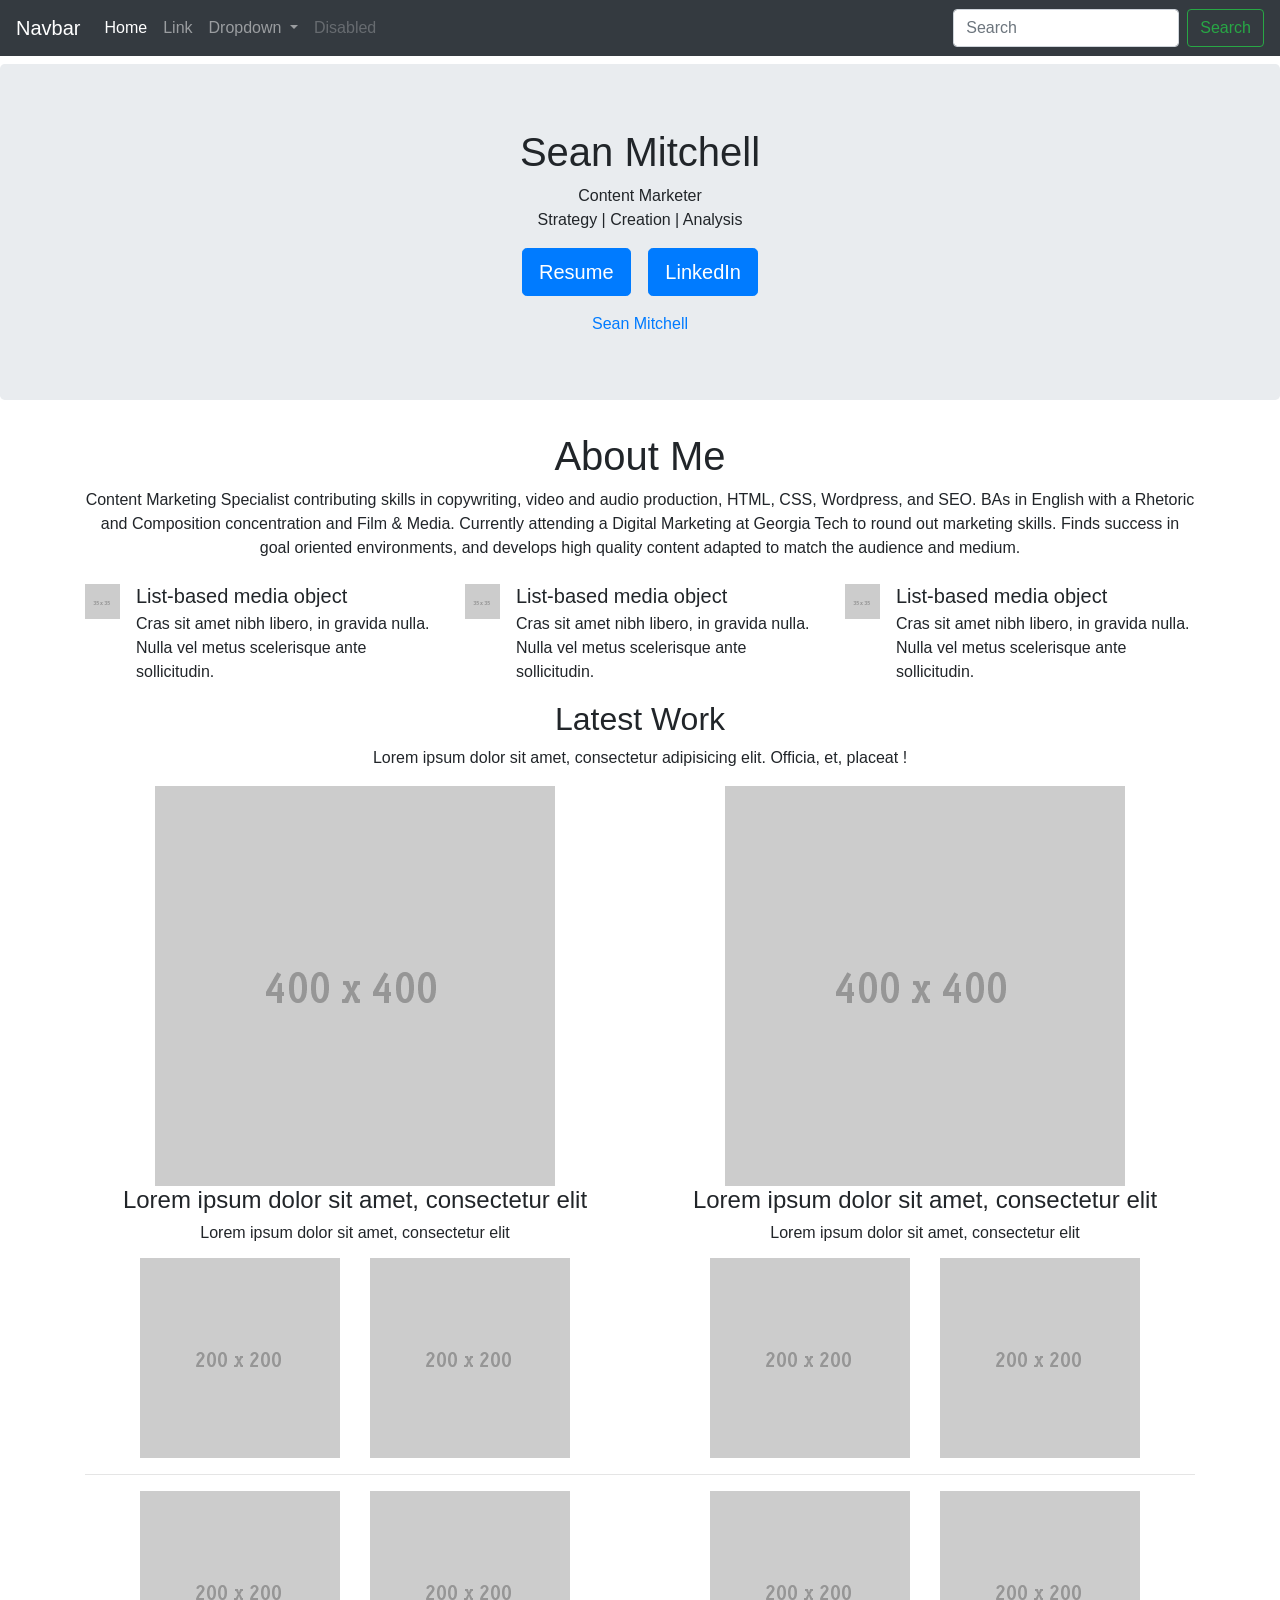
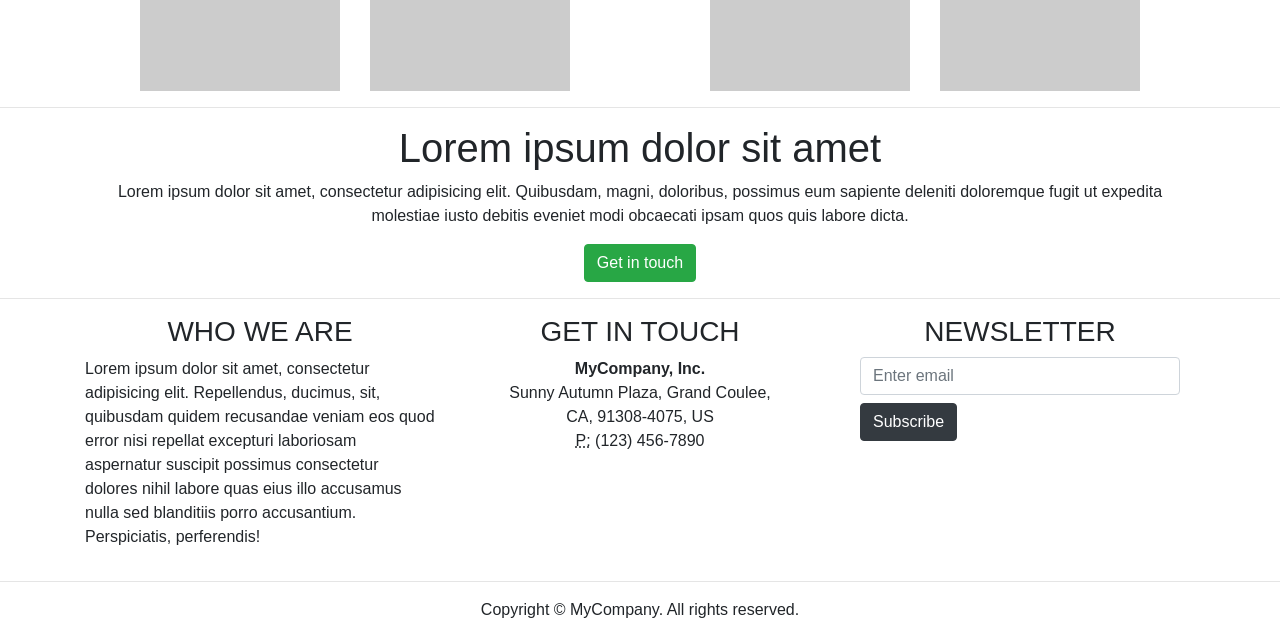
<file: index.html>
<!DOCTYPE html>
<html lang="en">
  <head>
    <meta charset="utf-8">
    <meta http-equiv="X-UA-Compatible" content="IE=edge">
    <meta name="viewport" content="width=device-width, initial-scale=1">
    <title>Sean Mitchell's Protfolio; A Digital Content Marketer</title>
    <!-- Bootstrap -->
    <link href="css/bootstrap-4.4.1.css" rel="stylesheet">
  </head>
<script src="https://platform.linkedin.com/badges/js/profile.js" async defer type="text/javascript"></script> 
  <body>
    <nav class="navbar navbar-expand-lg navbar-dark bg-dark">
      <a class="navbar-brand" href="#">Navbar</a>
      <button class="navbar-toggler" type="button" data-toggle="collapse" data-target="#navbarSupportedContent" aria-controls="navbarSupportedContent" aria-expanded="false" aria-label="Toggle navigation">
      <span class="navbar-toggler-icon"></span>
      </button>
      <div class="collapse navbar-collapse" id="navbarSupportedContent">
        <ul class="navbar-nav mr-auto">
          <li class="nav-item active">
            <a class="nav-link" href="#">Home <span class="sr-only">(current)</span></a>
          </li>
          <li class="nav-item">
            <a class="nav-link" href="#">Link</a>
          </li>
          <li class="nav-item dropdown">
            <a class="nav-link dropdown-toggle" href="#" id="navbarDropdown" role="button" data-toggle="dropdown" aria-haspopup="true" aria-expanded="false">
            Dropdown
            </a>
            <div class="dropdown-menu" aria-labelledby="navbarDropdown">
              <a class="dropdown-item" href="#">Action</a>
              <a class="dropdown-item" href="#">Another action</a>
              <div class="dropdown-divider"></div>
              <a class="dropdown-item" href="#">Something else here</a>
            </div>
          </li>
          <li class="nav-item">
            <a class="nav-link disabled" href="#">Disabled</a>
          </li>
        </ul>
        <form class="form-inline my-2 my-lg-0">
          <input class="form-control mr-sm-2" type="search" placeholder="Search" aria-label="Search">
          <button class="btn btn-outline-success my-2 my-sm-0" type="submit">Search</button>
        </form>
      </div>
    </nav>
    <section>
      <div class="jumbotron text-center mt-2">
        <div class="container">
          <div class="row">
            <div class="col-12">
              <h1>Sean Mitchell</h1>
              <p>Content Marketer <br>
				Strategy | Creation | Analysis</p>
              <p><a class="btn btn-primary btn-lg" href="#" role="button">Resume</a> &nbsp; &nbsp;<a class="btn btn-primary btn-lg" href="#" role="button">LinkedIn</a></p>
<div class="badge-base LI-profile-badge" data-locale="en_US" data-size="medium" data-theme="light" data-type="VERTICAL" data-vanity="sean-mitchell-04426017a" data-version="v1"><a class="badge-base__link LI-simple-link" href="https://www.linkedin.com/in/sean-mitchell-04426017a?trk=profile-badge">Sean Mitchell</a></div> 
            </div>
          </div>
        </div>
      </div>
    </section>
    <section>
      <div class="container">
        <div class="row">
          <div class="col-12 text-center">
            <h1>About Me</h1>
            <p>Content Marketing Specialist contributing skills in copywriting, video and audio production, HTML, CSS, Wordpress, and SEO. BAs in English with a Rhetoric and Composition concentration and Film &amp; Media. Currently attending a Digital Marketing at Georgia Tech to round out marketing skills. Finds success in goal oriented environments, and develops high quality content adapted to match the audience and medium.</p>
          </div>
        </div>
      </div>
    </section>
    <section>
      <div class="container mt-2">
        <div class="row">
          <div class="col-md-4 col-12">
            <ul class="list-unstyled">
              <li class="media">
                <img class="mr-3" src="images/35X35.gif" alt="Generic placeholder image">
                <div class="media-body">
                  <h5 class="mt-0 mb-1">List-based media object</h5>
                  Cras sit amet nibh libero, in gravida nulla. Nulla vel metus scelerisque ante sollicitudin.
                </div>
              </li>
            </ul>
          </div>
          <div class="col-md-4 col-12">
            <ul class="list-unstyled">
              <li class="media">
                <img class="mr-3" src="images/35X35.gif" alt="Generic placeholder image">
                <div class="media-body">
                  <h5 class="mt-0 mb-1">List-based media object</h5>
                  Cras sit amet nibh libero, in gravida nulla. Nulla vel metus scelerisque ante sollicitudin.
                </div>
              </li>
            </ul>
          </div>
          <div class="col-md-4 col-12">
            <ul class="list-unstyled">
              <li class="media">
                <img class="mr-3" src="images/35X35.gif" alt="Generic placeholder image">
                <div class="media-body">
                  <h5 class="mt-0 mb-1">List-based media object</h5>
                  Cras sit amet nibh libero, in gravida nulla. Nulla vel metus scelerisque ante sollicitudin.
                </div>
              </li>
            </ul>
          </div>
        </div>
      </div>
    </section>
    <section>
      <div class="container">
        <div class="row">
          <div class="col-12 text-center">
            <h2>Latest Work</h2>
            <p>Lorem ipsum dolor sit amet, consectetur adipisicing elit. Officia, et, placeat !</p>
          </div>
        </div>
        <div class="row">
          <div class="col-md-6 col-12 text-center">
            <img class="img-fluid" src="images/400x400.gif" alt="">
            <h4>Lorem ipsum dolor sit amet, consectetur elit</h4>
            <h6>Lorem ipsum dolor sit amet, consectetur elit</h6>
          </div>
          <div class="col-md-6 col-12 text-center mt-md-0 mt-2">
            <img class="img-fluid" src="images/400x400.gif" alt="">
            <h4>Lorem ipsum dolor sit amet, consectetur elit</h4>
            <h6>Lorem ipsum dolor sit amet, consectetur elit</h6>
          </div>
        </div>
        <div class="row mt-2">
          <div class="col-md-3 col-6"><img class="img-fluid float-right" src="images/200x200.gif" alt=""></div>
          <div class="col-md-3 col-6"><img class="img-fluid float-left" src="images/200x200.gif" alt=""></div>
          <div class="col-md-3 col-6 mt-md-0 mt-1"><img class="img-fluid float-right" src="images/200x200.gif" alt=""></div>
          <div class="col-md-3 col-6 mt-md-0 mt-1"><img class="img-fluid float-left" src="images/200x200.gif" alt=""></div>
        </div>
        <hr>
        <div class="row">
          <div class="col-md-3 col-6"><img class="img-fluid float-right" src="images/200x200.gif" alt=""></div>
          <div class="col-md-3 col-6"><img class="img-fluid float-left" src="images/200x200.gif" alt=""></div>
          <div class="col-md-3 col-6 mt-md-0 mt-1"><img class="img-fluid float-right" src="images/200x200.gif" alt=""></div>
          <div class="col-md-3 col-6 mt-md-0 mt-1"><img class="img-fluid float-left" src="images/200x200.gif" alt=""></div>
        </div>
      </div>
    </section>
    <hr>
    <section>
      <div class="container">
        <div class="row">
          <div class="col-12 text-center">
            <h1>Lorem ipsum dolor sit amet</h1>
            <p>Lorem ipsum dolor sit amet, consectetur adipisicing elit. Quibusdam, magni, doloribus, possimus eum sapiente deleniti doloremque fugit ut expedita molestiae iusto debitis eveniet modi obcaecati ipsam quos quis labore dicta.</p>
            <button type="button" class="btn btn-success">Get in touch</button>
          </div>
        </div>
      </div>
    </section>
    <hr>
    <div class="section">
      <div class="container">
        <div class="row">
          <div class="col-md-4 col-12">
            <h3 class="text-center">WHO WE ARE</h3>
            <p>Lorem ipsum dolor sit amet, consectetur adipisicing elit. Repellendus, ducimus, sit, quibusdam quidem recusandae veniam eos quod error nisi repellat excepturi laboriosam aspernatur suscipit possimus consectetur dolores nihil labore quas eius illo accusamus nulla sed blanditiis porro accusantium. Perspiciatis, perferendis!</p>
          </div>
          <div class="col-md-4 col-12">
            <h3 class="text-center">GET IN TOUCH</h3>
            <address class="text-center">
              <strong>MyCompany, Inc.</strong><br>
              Sunny Autumn Plaza, Grand Coulee,<br>
              CA, 91308-4075, US<br>
              <abbr title="Phone">P:</abbr> (123) 456-7890
            </address>
          </div>
          <div class="col-md-4 col-12">
            <h3 class="text-center">NEWSLETTER</h3>
            <form>
              <div class="form-group col-12">
                <input type="email" class="form-control" id="exampleInputEmail1" placeholder="Enter email">
                <button type="submit" class="btn btn-dark mt-2">Subscribe</button>
              </div>
            </form>
          </div>
        </div>
      </div>
    </div>
    <hr>
    <footer class="text-center">
      <div class="container">
        <div class="row">
          <div class="col-12">
            <p>Copyright © MyCompany. All rights reserved.</p>
          </div>
        </div>
      </div>
    </footer>
    <!-- jQuery (necessary for Bootstrap's JavaScript plugins) -->
    <script src="js/jquery-3.4.1.min.js"></script>
    <!-- Include all compiled plugins (below), or include individual files as needed -->
    <script src="js/popper.min.js"></script>
    <script src="js/bootstrap-4.4.1.js"></script>
  </body>
</html>
</file>
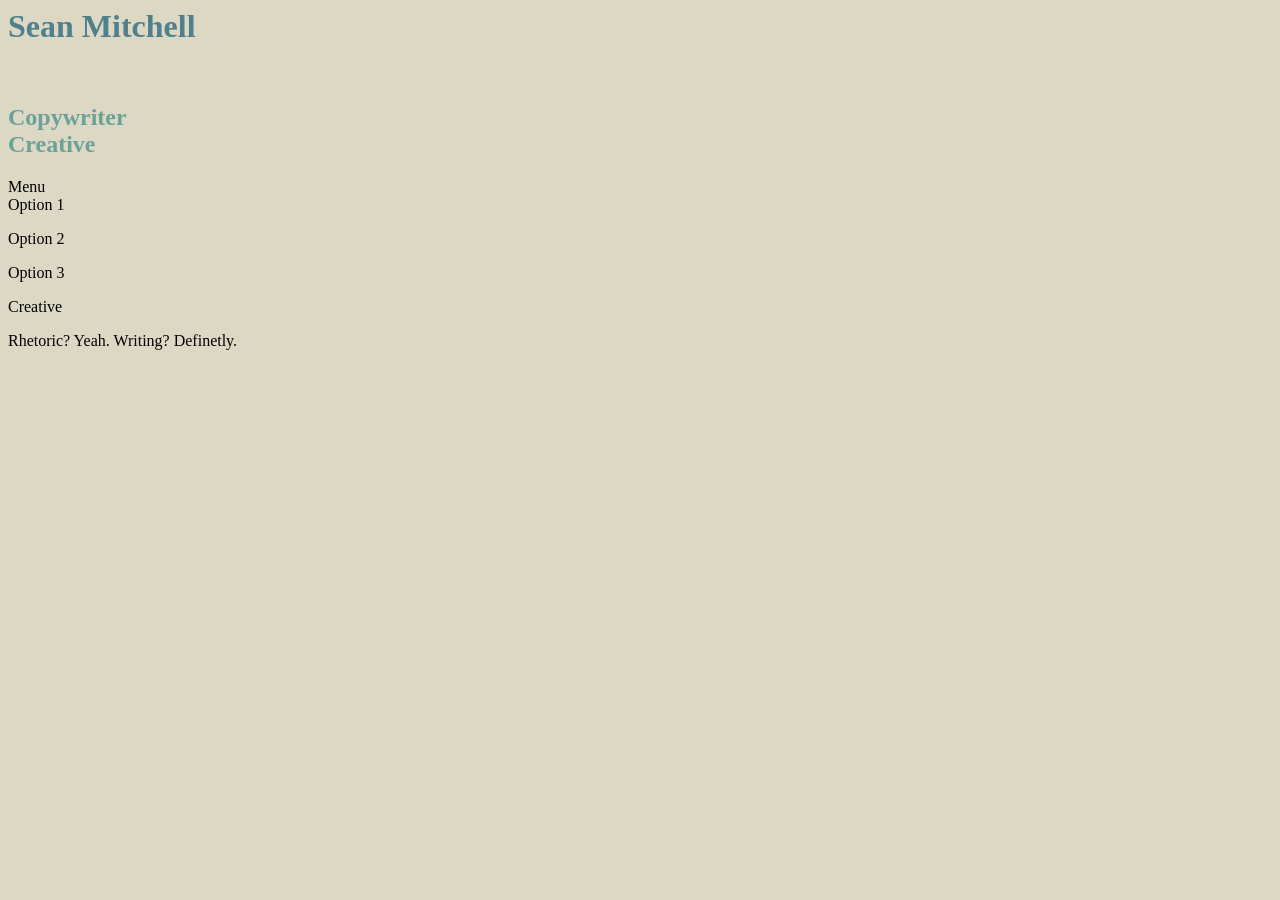
<file: untitled folder/index.html>
<!<!DOCTYPE html>
<html>
<head>
  <link rel="stylesheet" href="mystyle.css">
  <meta name="viewport" content="width=device-width, initial-scale=1">
</head>
<body>
<div id="title">
  <h1>Sean Mitchell</h1>
  <br />
  <h2>Copywriter <br />
  Creative</h2>
</div>
<div class="dropdown">
  <span>Menu</span>
  <div class="dropdown-content"
  <p>Option 1</p>
  <p>Option 2</p>
  <p>Option 3</p>
</div>
  Creative</h2>
  <p>
    Rhetoric? Yeah. Writing? Definetly.
    </p>
  </body>
</html>
</file>
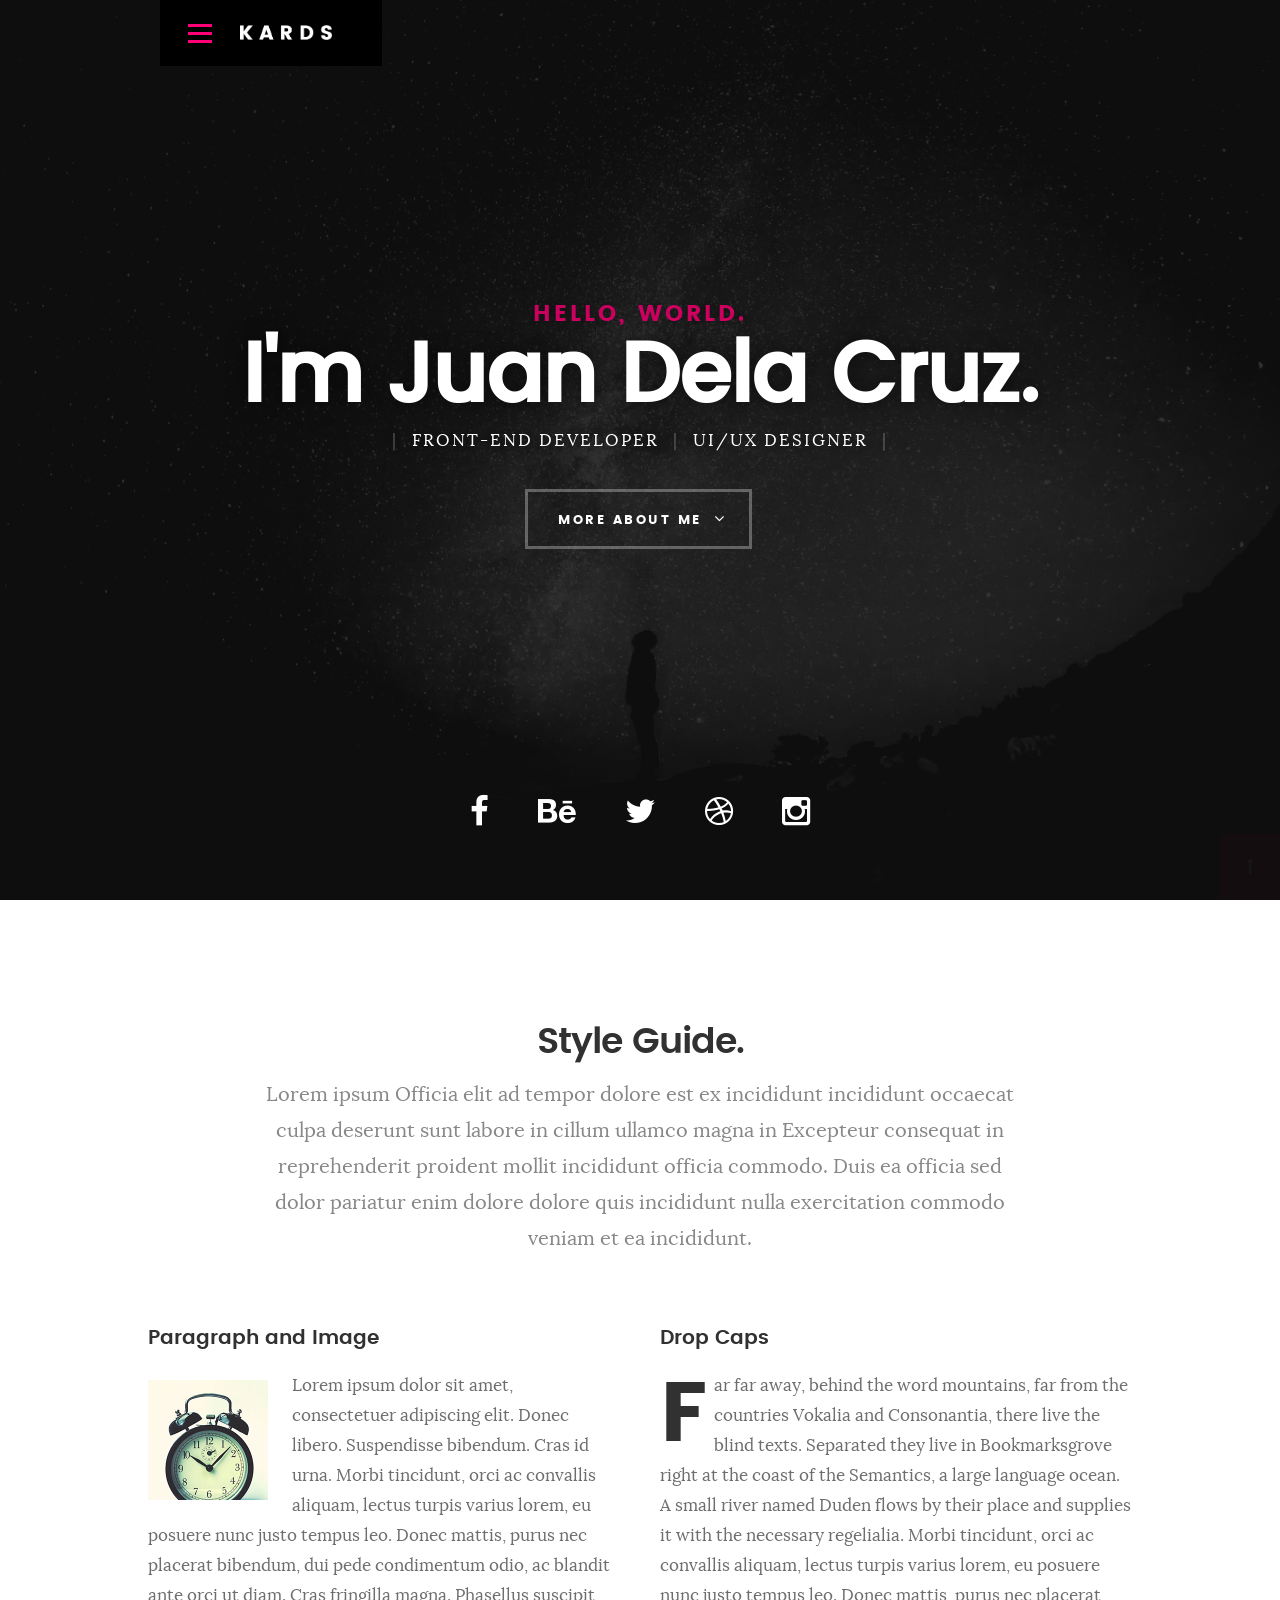
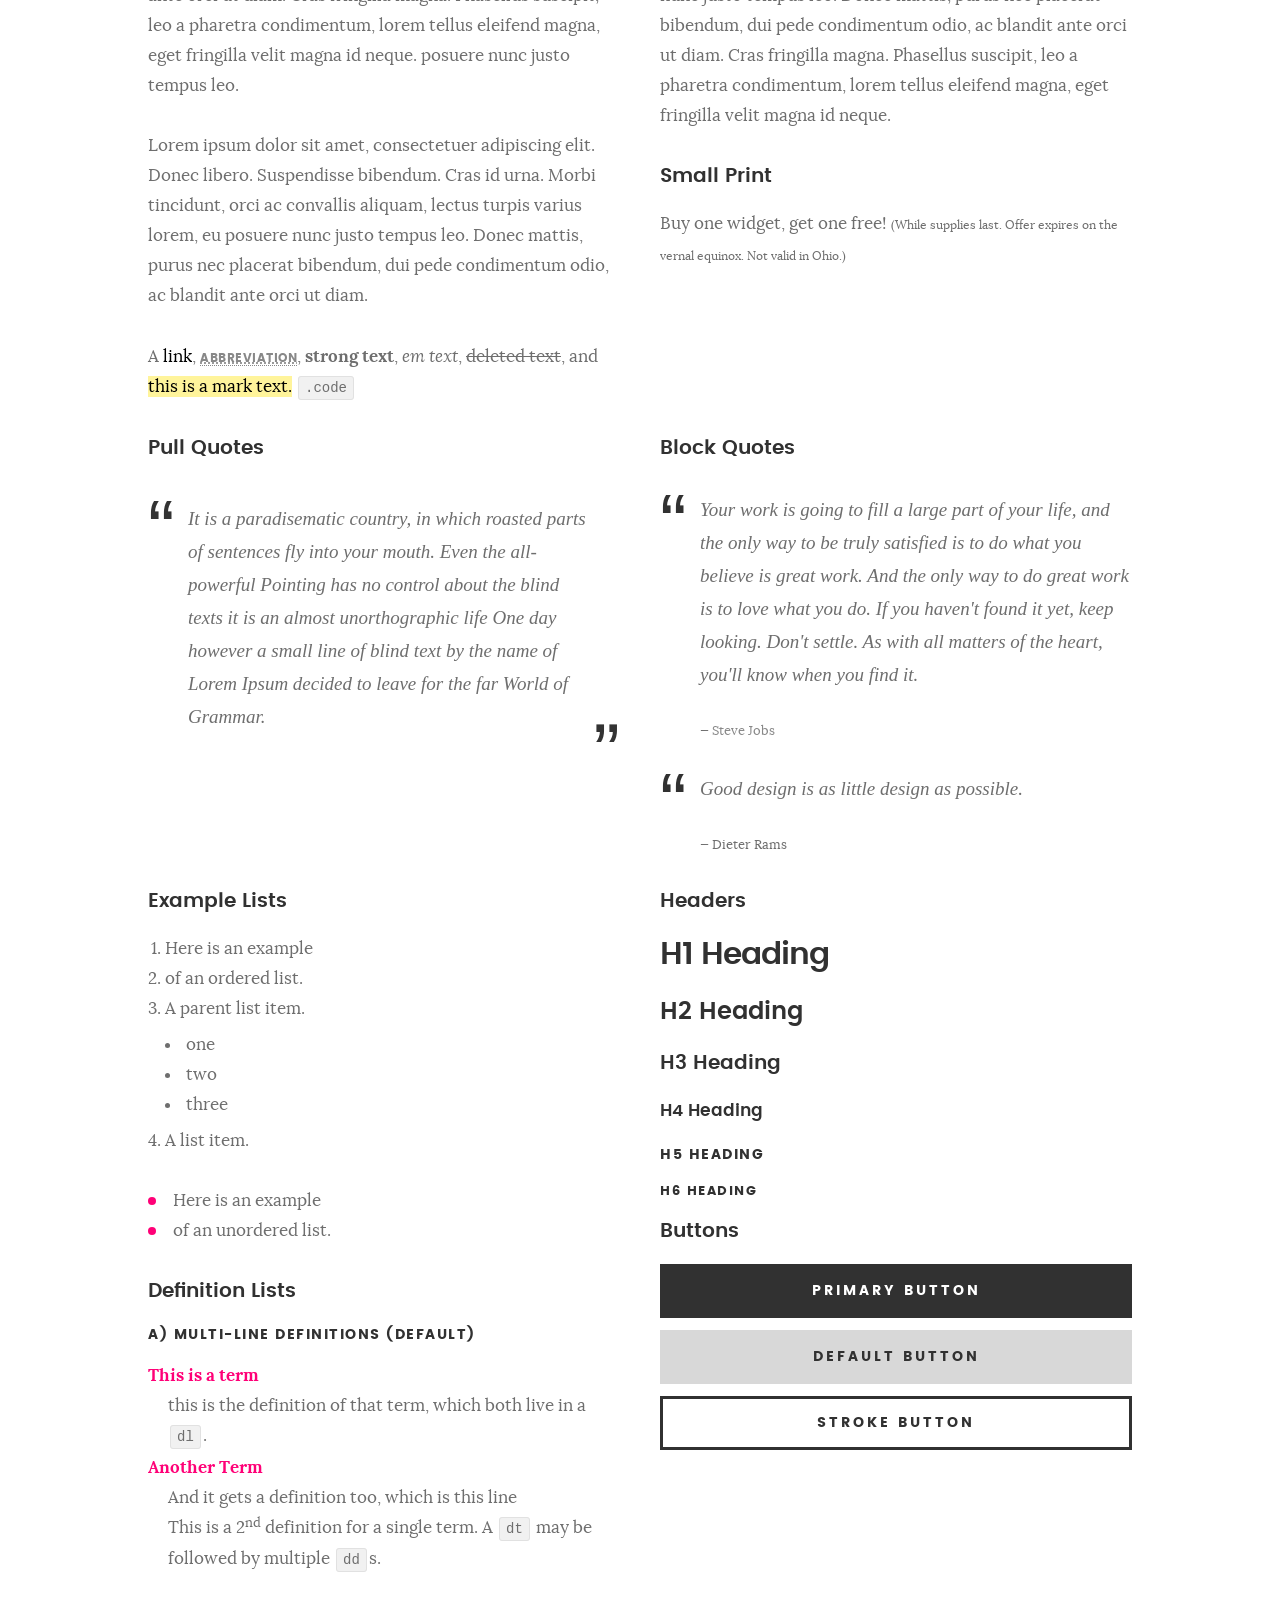
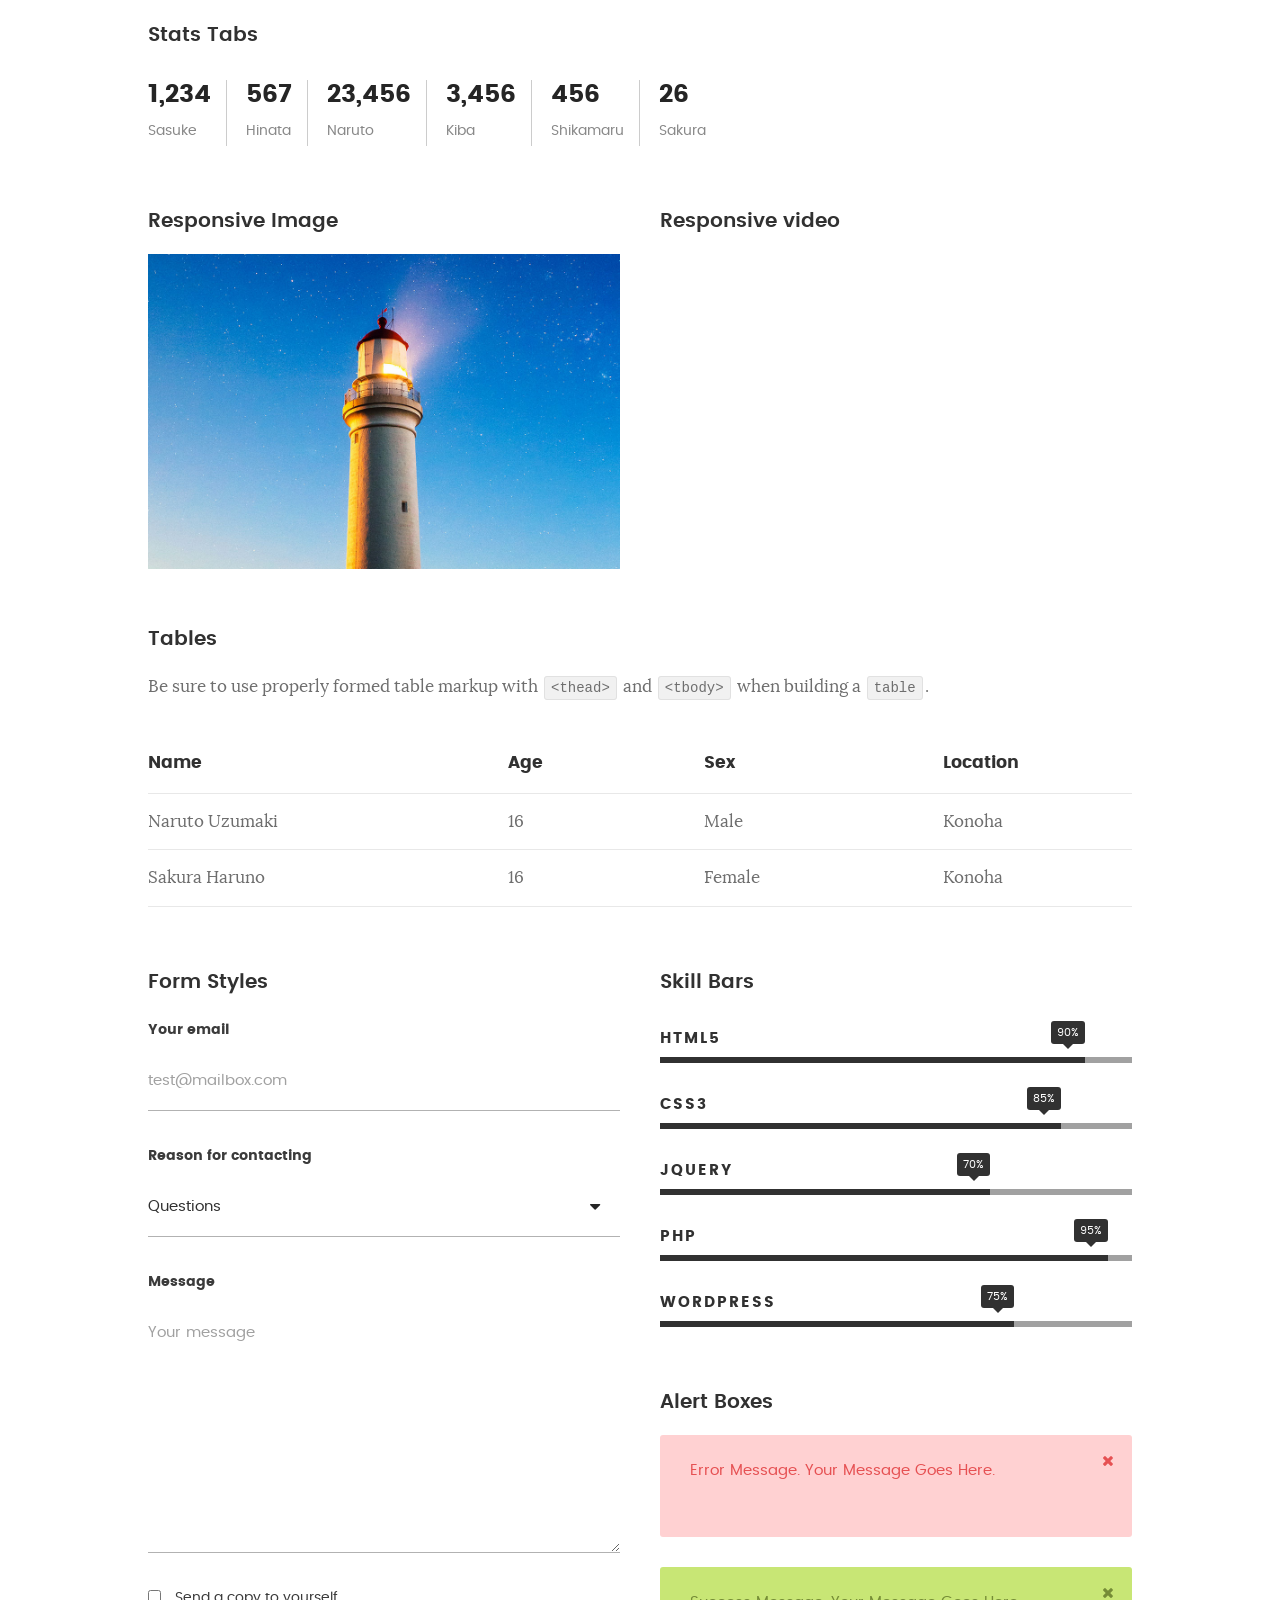
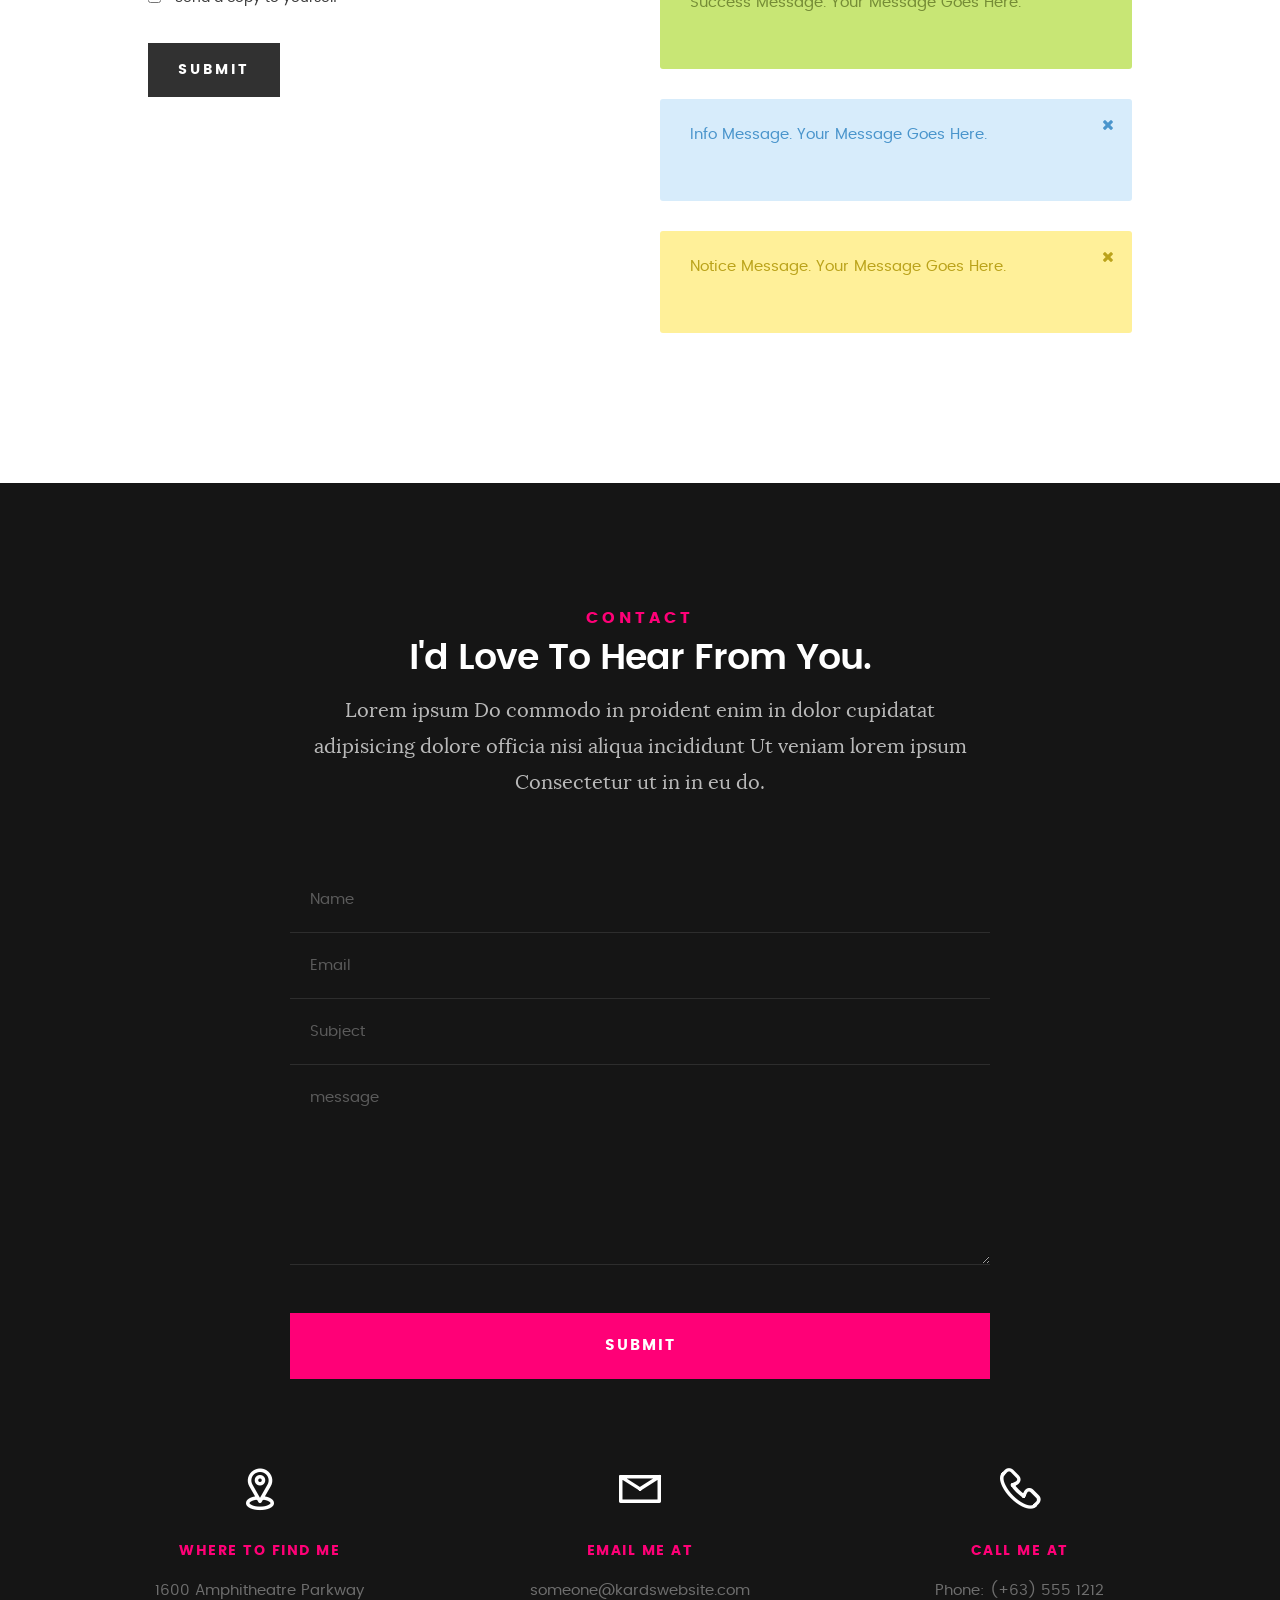
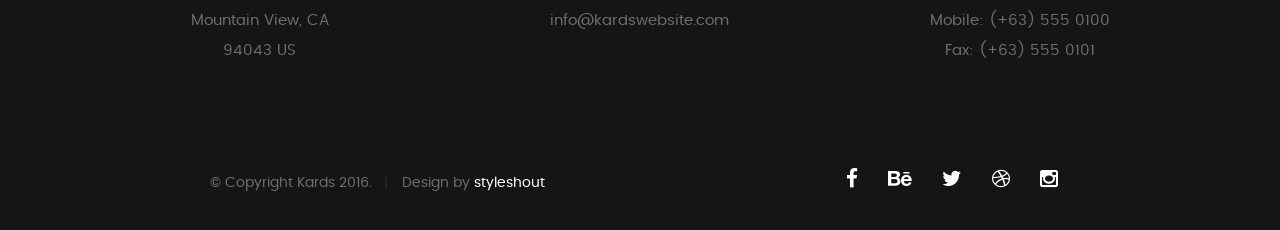
<file: styles.html>
<!DOCTYPE html>
<!--[if IE 8 ]><html class="no-js oldie ie8" lang="en"> <![endif]-->
<!--[if IE 9 ]><html class="no-js oldie ie9" lang="en"> <![endif]-->
<!--[if (gte IE 9)|!(IE)]><!--><html class="no-js" lang="en"> <!--<![endif]-->
<head>

   <!--- basic page needs
   ================================================== -->
   <meta charset="utf-8">
	<title>Style Demo - Kards</title>
	<meta name="description" content="">  
	<meta name="author" content="">

   <!-- mobile specific metas
   ================================================== -->
	<meta name="viewport" content="width=device-width, initial-scale=1, maximum-scale=1">

 	<!-- CSS
   ================================================== -->
   <link rel="stylesheet" href="css/base.css">  
   <link rel="stylesheet" href="css/main.css">
   <link rel="stylesheet" href="css/vendor.css">

   <style type="text/css" media="screen">

   	#styles { 
   		background: white;
   		padding-top: 12rem;
   		padding-bottom: 12rem;
   	}
   	#styles .row {
   		max-width: 1024px;
     	}
     	#styles .section-intro {
   		max-width: 800px;
     	}
      	
   </style>       

   <!-- script
   ================================================== -->
	<script src="js/modernizr.js"></script>
	<script src="js/pace.min.js"></script>

   <!-- favicons
	================================================== -->
	<link rel="icon" type="image/png" href="favicon.png">

</head>

<body id="top">

	<!-- header 
   ================================================== -->
   <header>   	
   	<div class="row">

   		<div class="top-bar">
   			<a class="menu-toggle" href="#"><span>Menu</span></a>

	   		<div class="logo">
		         <a href="index.html">KARDS</a>
		      </div>		      

		   	<nav id="main-nav-wrap">
					<ul class="main-navigation">
						<li><a href="index.html#intro" title="">Home</a></li>
						<li><a href="index.html#about" title="">About</a></li>
						<li><a href="index.html#resume" title="">Resume</a></li>
						<li><a href="index.html#portfolio" title="">Portfolio</a></li>
						<li><a href="index.html#services" title="">Services</a></li>					
						<li><a class="smoothscroll"  href="#contact" title="">Contact</a></li>	
						<li><a href="styles.html" title="">Style Demo</a></li>				
					</ul>
				</nav>    		
   		</div> <!-- /top-bar --> 
   		
   	</div> <!-- /row --> 		
   </header> <!-- /header -->

	<!-- intro section
   ================================================== -->
   <section id="intro">   

   	<div class="intro-overlay"></div>	

   	<div class="intro-content">
   		<div class="row">

   			<div class="col-twelve">

	   			<h5>Hello, World.</h5>
	   			<h1>I'm Juan Dela Cruz.</h1>

	   			<p class="intro-position">
	   				<span>Front-end Developer</span>
	   				<span>UI/UX Designer</span> 
	   			</p>

	   			<a class="button stroke smoothscroll" href="#about" title="">More About Me</a>

	   		</div>  
   			
   		</div>   		 		
   	</div> <!-- /intro-content --> 

   	<ul class="intro-social">        
         <li><a href="#"><i class="fa fa-facebook"></i></a></li>
         <li><a href="#"><i class="fa fa-behance"></i></a></li>
         <li><a href="#"><i class="fa fa-twitter"></i></a></li>
         <li><a href="#"><i class="fa fa-dribbble"></i></a></li>
         <li><a href="#"><i class="fa fa-instagram"></i></a></li>
      </ul> <!-- /intro-social -->      	

   </section> <!-- /intro -->


   <!-- Style Demo
   ================================================== -->
   <section id="styles">

   	<div class="row section-intro">

   		<div class="col-twelve">

   			<h1>Style Guide.</h1>

   			<p class="lead">Lorem ipsum Officia elit ad tempor dolore est ex incididunt incididunt occaecat culpa deserunt sunt labore in cillum ullamco magna in Excepteur consequat in reprehenderit proident mollit incididunt officia commodo.
   			Duis ea officia sed dolor pariatur enim dolore dolore quis incididunt nulla exercitation commodo veniam et ea incididunt.</p>   			

   		</div>

     	</div> <!-- /row -->

     	<div class="row">

     		<div class="col-six tab-full">

		      <h3>Paragraph and Image</h3>

		      <p><a href="#"><img width="120" height="120" class="pull-left" alt="sample-image" src="images/sample-image.jpg"></a>
		  		Lorem ipsum dolor sit amet, consectetuer adipiscing elit. Donec libero. Suspendisse bibendum.
		  		Cras id urna. Morbi tincidunt, orci ac convallis aliquam, lectus turpis varius lorem, eu
		  		posuere nunc justo tempus leo. Donec mattis, purus nec placerat bibendum, dui pede condimentum
		  		odio, ac blandit ante orci ut diam. Cras fringilla magna. Phasellus suscipit, leo a pharetra
		  		condimentum, lorem tellus eleifend magna, eget fringilla velit magna id neque.
		  		posuere nunc justo tempus leo. </p>

		  		<p>
		  		Lorem ipsum dolor sit amet, consectetuer adipiscing elit. Donec libero. Suspendisse bibendum.
		  		Cras id urna. Morbi tincidunt, orci ac convallis aliquam, lectus turpis varius lorem, eu
		  		posuere nunc justo tempus leo. Donec mattis, purus nec placerat bibendum, dui pede condimentum
		  		odio, ac blandit ante orci ut diam.	
 			   </p>

            <p>A <a href="#">link</a>,
  			   <abbr title="this really isn't a very good description">abbreviation</abbr>,
  			   <strong>strong text</strong>,
            <em>em text</em>,
  			   <del>deleted text</del>, and
            <mark>this is a mark text.</mark>
            <code>.code</code>
          	</p>

         </div>

         <div class="col-six tab-full">

            <h3>Drop Caps</h3>

	         <p class="drop-cap">Far far away, behind the word mountains, far from the countries Vokalia and Consonantia,
	         there live the blind texts. Separated they live in Bookmarksgrove right at the coast of the
	         Semantics, a large language ocean. A small river named Duden flows by their place and supplies it with the necessary regelialia. Morbi tincidunt, orci ac convallis aliquam, lectus turpis varius lorem, eu	posuere nunc justo tempus leo. Donec mattis, purus nec placerat bibendum, dui pede condimentum odio, ac blandit ante orci ut diam. Cras fringilla magna. Phasellus suscipit, leo a pharetra condimentum, lorem tellus eleifend magna, eget fringilla velit magna id neque.
		  		</p>

		      <h3>Small Print</h3>

		      <p>Buy one widget, get one free!
		  		<small>(While supplies last. Offer expires on the vernal equinox. Not valid in Ohio.)</small>
		  		</p>

		   </div>	         

		</div> <!-- /row -->

		<div class="row">

		  	<div class="col-six tab-full">

		      <h3>Pull Quotes</h3>

		      <aside class="pull-quote">
				   <blockquote>
					   <p>It is a paradisematic country, in which roasted parts of
		            sentences fly into your mouth. Even the all-powerful Pointing has no control about the blind
		            texts it is an almost unorthographic life One day however a small line of blind text by the name
		            of Lorem Ipsum decided to leave for the far World of Grammar.</p>
					</blockquote>
				</aside>

		   </div>

		   <div class="col-six tab-full">

		      <h3>Block Quotes</h3>

		      <blockquote cite="http://where-i-got-my-info-from.com">
				   <p>Your work is going to fill a large part of your life, and the only way to be truly satisfied is
		         to do what you believe is great work. And the only way to do great work is to love what you do.
		         If you haven't found it yet, keep looking. Don't settle. As with all matters of the heart, you'll know when you find it.
		         </p>
		
					<cite>
					   <a href="#">Steve Jobs</a>
					</cite>
			   </blockquote>

		      <blockquote>
		         <p>Good design is as little design as possible.</p>
		         <cite>Dieter Rams</cite>
		      </blockquote>

		   </div>

		</div> <!-- /row -->

		<div class="row half-bottom">

		 	<div class="col-six tab-full">

		      <h3>Example Lists</h3>

		      <ol>
				   <li>Here is an example</li>
				   <li>of an ordered list.</li>
				   <li>A parent list item.
				   	<ul>
				   		<li>one</li>
				   		<li>two</li>
				   		<li>three</li>
				   	</ul>
				   </li>
				   <li>A list item.</li>
			   </ol>

		      <ul class="disc">
				   <li>Here is an example</li>
				   <li>of an unordered list.</li>
			   </ul>	

			   <h3>Definition Lists</h3>	            

		      <h5>a) Multi-line Definitions (default)</h5>

		      <dl>
				   <dt><strong>This is a term</strong></dt>
				      <dd>this is the definition of that term, which both live in a <code>dl</code>.</dd>
				   <dt><strong>Another Term</strong></dt>
				      <dd>And it gets a definition too, which is this line</dd>
				      <dd>This is a 2<sup>nd</sup> definition for a single term. A <code>dt</code> may be followed by multiple <code>dd</code>s.</dd>
			   </dl>

		   </div>

		   <div class="col-six tab-full">		                  

		      <h3>Headers</h3>

		      <h1>H1 Heading</h1>
		      <h2>H2 Heading</h2>
		      <h3>H3 Heading</h3>
		      <h4>H4 Heading</h4>
		      <h5>H5 Heading</h5>
		      <h6>H6 Heading</h6>

		      <h3>Buttons</h3>

		    	<p>
		     		<a class="button button-primary full-width" href="#">Primary Button</a>
		     		<a class="button full-width" href="#">Default Button</a>
		     		<a class="button stroke full-width" href="#">Stroke Button</a>
		     	</p>

		   </div>

		</div> <!-- /row -->

		<div class="row">

		   <div class="col-twelve">

		    	<h3>Stats Tabs</h3>

		      <ul class="stats-tabs">
				   <li><a href="#">1,234 <em>Sasuke</em></a></li>
				   <li><a href="#">567 <em>Hinata</em></a></li>
				   <li><a href="#">23,456 <em>Naruto</em></a></li>
				   <li><a href="#">3,456 <em>Kiba</em></a></li>
				   <li><a href="#">456 <em>Shikamaru</em></a></li>
				   <li><a href="#">26 <em>Sakura</em></a></li>
				</ul>	      		

		   </div>	      	

		</div> <!-- /row -->

		<div class="row half-bottom">

      	<div class="col-six tab-full">

      		<h3>Responsive Image</h3>

      		<p><img src="images/portfolio/modals/m-lighthouse.jpg"></p>

      	</div>

      	<div class="col-six tab-full">

      		<h3>Responsive video</h3>

      		<div class="fluid-video-wrapper">
                  <iframe src="http://player.vimeo.com/video/14592941?title=0&amp;byline=0&amp;portrait=0&amp;color=F64B39" width="500" height="281" frameborder="0" webkitallowfullscreen mozallowfullscreen allowfullscreen></iframe> 
            </div>

      	</div>
      	
      </div> <!-- /row -->

      <div class="row add-bottom">

      	<div class="col-twelve">

      		<h3>Tables</h3>
      		<p>Be sure to use properly formed table markup with <code>&lt;thead&gt;</code> and <code>&lt;tbody&gt;</code> when building a <code>table</code>.</p>

      		<div class="table-responsive">

      			<table>
					  <thead>
					    <tr>
					      <th>Name</th>
					      <th>Age</th>
					      <th>Sex</th>
					      <th>Location</th>					    
					    </tr>
					  </thead>
					  <tbody>
					    <tr>
					      <td>Naruto Uzumaki</td>
					      <td>16</td>
					      <td>Male</td>
					      <td>Konoha</td>					    
					    </tr>
					    <tr>
					      <td>Sakura Haruno</td>
					      <td>16</td>
					      <td>Female</td>
					      <td>Konoha</td>			    
					    </tr>
					  </tbody>
					</table>

      		</div>     		

      	</div>
      	
      </div> <!--row -->

      <div class="row">

		   <div class="col-six tab-full">

		      <h3>Form Styles</h3>

		         <form>
			        	<div>
			         	<label for="sampleInput">Your email</label>
			         	<input class="full-width" type="email" placeholder="test@mailbox.com" id="sampleInput">
			         </div>
			         <div>
			         	<label for="sampleRecipientInput">Reason for contacting</label>
			         	<div class="ss-custom-select">
			         		<select class="full-width" id="sampleRecipientInput">
				           		<option value="Option 1">Questions</option>
				           		<option value="Option 2">Report</option>
				           		<option value="Option 3">Others</option>
				         	</select>
			         	</div>			         	
			         </div>
			       
			       	<label for="exampleMessage">Message</label>
			       	<textarea class="full-width" placeholder="Your message" id="exampleMessage"></textarea>

			        	<label class="add-bottom">
			           	<input type="checkbox">			            
			           	<span class="label-text">Send a copy to yourself</span>
			        	</label>
			       
			        	<input class="button-primary" type="submit" value="Submit">

			      </form>	            

		      </div>

		      <div class="col-six tab-full">

		      		<h3>Skill Bars</h3>

		      		<ul class="skill-bars">
						   <li>
						   	<div class="progress percent90"><span>90%</span></div>
						   	<strong>HTML5</strong>
						   </li>
						   <li>
						   	<div class="progress percent85"><span>85%</span></div>
						   	<strong>CSS3</strong>
						   </li>
						   <li>
						   	<div class="progress percent70"><span>70%</span></div>
						   	<strong>JQuery</strong>
						   </li>
						   <li>
						   	<div class="progress percent95"><span>95%</span></div>
						   	<strong>PHP</strong>
						   </li>
						   <li>

						   	<div class="progress percent75"><span>75%</span></div>
						   	<strong>Wordpress</strong>
						   </li>
		      
						</ul> <!-- /skill-bars -->

			        
			        <h3>Alert Boxes</h3> 
			        
			        <div class="alert-box ss-error hideit">
				        <p>Error Message. Your Message Goes Here.</p>
				        <i class="fa fa-times close"></i>
			        </div><!-- /error -->
			        
			        <div class="alert-box ss-success hideit">
				        <p>Success Message. Your Message Goes Here.</p>
				        <i class="fa fa-times close"></i>
			        </div><!-- /success -->
			        
			        <div class="alert-box ss-info hideit">
				         <p>Info Message. Your Message Goes Here.</p>
				        <i class="fa fa-times close"></i>
			        </div><!-- /info -->
			        
			        <div class="alert-box ss-notice hideit">
				        <p>Notice Message. Your Message Goes Here.</p>
				        <i class="fa fa-times close"></i>
			        </div><!-- /notice -->
			        
			  </div>	         

		</div> <!-- /row -->
		   	
   </section> <!--styles -->	

	
   <!-- contact
   ================================================== -->
	<section id="contact">

		<div class="row section-intro">
   		<div class="col-twelve">

   			<h5>Contact</h5>
   			<h1>I'd Love To Hear From You.</h1>

   			<p class="lead">Lorem ipsum Do commodo in proident enim in dolor cupidatat adipisicing dolore officia nisi aliqua incididunt Ut veniam lorem ipsum Consectetur ut in in eu do.</p>

   		</div> 
   	</div> <!-- /section-intro -->

   	<div class="row contact-form">

   		<div class="col-twelve">

            <!-- form -->
            <form name="contactForm" id="contactForm" method="post" action="">
      			<fieldset>

                  <div class="form-field">
 						   <input name="contactName" type="text" id="contactName" placeholder="Name" value="" minlength="2" required="">
                  </div>
                  <div class="form-field">
	      			   <input name="contactEmail" type="email" id="contactEmail" placeholder="Email" value="" required="">
	               </div>
                  <div class="form-field">
	     				   <input name="contactSubject" type="text" id="contactSubject" placeholder="Subject" value="">
	               </div>                       
                  <div class="form-field">
	                 	<textarea name="contactMessage" id="contactMessage" placeholder="message" rows="10" cols="50" required=""></textarea>
	               </div>                      
                 <div class="form-field">
                     <button class="submitform">Submit</button>
                     <div id="submit-loader">
                        <div class="text-loader">Sending...</div>                             
       				      <div class="s-loader">
								  	<div class="bounce1"></div>
								  	<div class="bounce2"></div>
								  	<div class="bounce3"></div>
								</div>
							</div>
                  </div>

      			</fieldset>
      		</form> <!-- Form End -->

            <!-- contact-warning -->
            <div id="message-warning"></div>            
            <!-- contact-success -->
      		<div id="message-success">
               <i class="fa fa-check"></i>Your message was sent, thank you!<br>
      		</div>

         </div> <!-- /col-twelve -->
   		
   	</div> <!-- /contact-form -->

   	<div class="row contact-info">

   		<div class="col-four tab-full">

   			<div class="icon">
   				<i class="icon-pin"></i>
   			</div>

   			<h5>Where to find me</h5>

   			<p>
            1600 Amphitheatre Parkway<br>
            Mountain View, CA<br>
            94043 US
            </p>

   		</div>

   		<div class="col-four tab-full collapse">

   			<div class="icon">
   				<i class="icon-mail"></i>
   			</div>

   			<h5>Email Me At</h5>

   			<p>someone@kardswebsite.com<br>
			   	info@kardswebsite.com			     
			   </p>

   		</div>

   		<div class="col-four tab-full">

   			<div class="icon">
   				<i class="icon-phone"></i>
   			</div>

   			<h5>Call Me At</h5>

   			<p>Phone: (+63) 555 1212<br>
			   	Mobile: (+63) 555 0100<br>
			     	Fax: (+63) 555 0101
			   </p>

   		</div>
   		
   	</div> <!-- /contact-info -->
		
	</section> <!-- /contact -->


   <!-- footer
   ================================================== -->

   <footer>
     	<div class="row">

     		<div class="col-six tab-full pull-right social">

     			<ul class="footer-social">        
			      <li><a href="#"><i class="fa fa-facebook"></i></a></li>
			      <li><a href="#"><i class="fa fa-behance"></i></a></li>
			      <li><a href="#"><i class="fa fa-twitter"></i></a></li>
			      <li><a href="#"><i class="fa fa-dribbble"></i></a></li>
			      <li><a href="#"><i class="fa fa-instagram"></i></a></li>
			   </ul> 
	      		
	      </div>

      	<div class="col-six tab-full">
	      	<div class="copyright">
		        	<span>© Copyright Kards 2016.</span> 
		        	<span>Design by <a href="http://www.styleshout.com/">styleshout</a></span>	         	
		         </div>		                  
	      	</div>

	      	<div id="go-top">
		         <a class="smoothscroll" title="Back to Top" href="#top"><i class="fa fa-long-arrow-up"></i></a>
		      </div>

      	</div> <!-- /row -->     	
   </footer>    

   <div id="preloader"> 
    	<div id="loader"></div>
   </div> 

   <!-- Java Script
   ================================================== --> 
   <script src="js/jquery-2.1.3.min.js"></script>
   <script src="js/plugins.js"></script>
   <script src="js/main.js"></script>

</body>

</html>
</file>
<file: untitled folder/mystyle.css>
/* Color theme
Bone #DDD8C4
Eton Blue #A3c9A8
Green Sheen #84B59f
Polished Pine #69a297
Teal Blue #50808e
*/

.dropdown {
  position: relative;
  display: inline-block
}

.dropdown-contnet {
  display: none;
  position: absolute;
  background-color: #A3c9A8;
  min-width: 160px;
  box-shadow: 0px 8px 16px 0px rgba(0,0,0,0.2);
  padding: 12px 16px;
  z-index: 1;
}

.dropdown:hover .dropdown-content {
  display: block;
}

h1 {
  color: #50808e
}

h2 {
  color: #69a297
}

p {
  color: black
}

head {
  background-color: #DDD8C4
}
body {
  background-color: #DDD8C4
}
</file>
<file: css/base.css>
/**
 * =================================================================== 
 *
 *  Kards v1.0 Base Stylesheet
 *  url: styleshout.com
 *  03-01-2016
 *  ------------------------------------------------------------------
 *  TOC:
 *  01. reset
 *  02. basic/base setup styles
 *  03. grid
 *  04. MISC
 *
 * =================================================================== 
 */

/** 
 * ===================================================================
 * 01. reset - normalize.css v3.0.2 | MIT License | git.io/normalize
 *
 * ------------------------------------------------------------------- 
 */
html {
	font-family: sans-serif;
	-ms-text-size-adjust: 100%;
	-webkit-text-size-adjust: 100%;
}

body {
	margin: 0;
}

article,
aside,
details,
figcaption,
figure,
footer,
header,
hgroup,
main,
menu,
nav,
section,
summary {
	display: block;
}

audio,
canvas,
progress,
video {
	display: inline-block;
	vertical-align: baseline;
}

audio:not([controls]) {
	display: none;
	height: 0;
}

[hidden],
template {
	display: none;
}

a {
	background: transparent;
}

a:active,
a:hover {
	outline: 0;
}

abbr[title] {
	border-bottom: 1px dotted;
}

b,
strong {
	font-weight: bold;
}

dfn {
	font-style: italic;
}

h1 {
	font-size: 2em;
	margin: 0.67em 0;
}

mark {
	background: #ff0;
	color: #000;
}

small {
	font-size: 80%;
}

sub,
sup {
	font-size: 75%;
	line-height: 0;
	position: relative;
	vertical-align: baseline;
}

sup {
	top: -0.5em;
}

sub {
	bottom: -0.25em;
}

img {
	border: 0;
}

svg:not(:root) {
	overflow: hidden;
}

figure {
	margin: 1em 40px;
}

hr {
	-moz-box-sizing: content-box;
	box-sizing: content-box;
	height: 0;
}

pre {
	overflow: auto;
}

code,
kbd,
pre,
samp {
	font-family: monospace, monospace;
	font-size: 1em;
}

button,
input,
optgroup,
select,
textarea {
	color: inherit;
	font: inherit;
	margin: 0;
}

button {
	overflow: visible;
}

button,
select {
	text-transform: none;
}

button,
html input[type="button"],
input[type="reset"],
input[type="submit"] {
	-webkit-appearance: button;
	cursor: pointer;
}

button[disabled],
html input[disabled] {
	cursor: default;
}

button::-moz-focus-inner,
input::-moz-focus-inner {
	border: 0;
	padding: 0;
}

input {
	line-height: normal;
}

input[type="checkbox"],
input[type="radio"] {
	box-sizing: border-box;
	padding: 0;
}

input[type="number"]::-webkit-inner-spin-button,
input[type="number"]::-webkit-outer-spin-button {
	height: auto;
}

input[type="search"] {
	-webkit-appearance: textfield;
	-moz-box-sizing: content-box;
	-webkit-box-sizing: content-box;
	box-sizing: content-box;
}

input[type="search"]::-webkit-search-cancel-button,
input[type="search"]::-webkit-search-decoration {
	-webkit-appearance: none;
}

fieldset {
	border: 1px solid #c0c0c0;
	margin: 0 2px;
	padding: 0.35em 0.625em 0.75em;
}

legend {
	border: 0;
	padding: 0;
}

textarea {
	overflow: auto;
}

optgroup {
	font-weight: bold;
}

table {
	border-collapse: collapse;
	border-spacing: 0;
}

td,
th {
	padding: 0;
}

/** 
 * ===================================================================
 * 02. basic/base setup styles - (_basic.scss)
 *
 * ------------------------------------------------------------------- 
 */
html {
	font-size: 62.5%;
	box-sizing: border-box;
}

*,
*::before,
*::after {
	box-sizing: inherit;
}

body {
	font-weight: normal;
	line-height: 1;
	text-rendering: optimizeLegibility;
	word-wrap: break-word;
	-webkit-overflow-scrolling: touch;
	-webkit-text-size-adjust: none;
}

body,
input,
button {
	-moz-osx-font-smoothing: grayscale;
	-webkit-font-smoothing: antialiased;
}

/**
 * Media - (_basic.scss)
 * ------------------------------------------------------------------- 
 */
img,
video {
	max-width: 100%;
	height: auto;
}

/**
 * Typography resets - (_basic.scss)
 * ------------------------------------------------------------------- 
 */
div,
dl,
dt,
dd,
ul,
ol,
li,
h1,
h2,
h3,
h4,
h5,
h6,
pre,
form,
p,
blockquote,
th,
td {
	margin: 0;
	padding: 0;
}

h1,
h2,
h3,
h4,
h5,
h6 {
	-webkit-font-variant-ligatures: common-ligatures;
	-moz-font-variant-ligatures: common-ligatures;
	font-variant-ligatures: common-ligatures;
	text-rendering: optimizeLegibility;
}

em,
i {
	font-style: italic;
	line-height: inherit;
}

strong,
b {
	font-weight: bold;
	line-height: inherit;
}

small {
	font-size: 60%;
	line-height: inherit;
}

ol,
ul {
	list-style: none;
}

li {
	display: block;
}

/**
 * links - (_basic.scss)
 * ------------------------------------------------------------------- 
 */
a {
	text-decoration: none;
	line-height: inherit;
}

a img {
	border: none;
}

/**
 * inputs - (_basic.scss)
 * ------------------------------------------------------------------- 
 */
fieldset {
	margin: 0;
	padding: 0;
}

input[type="email"],
input[type="number"],
input[type="search"],
input[type="text"],
input[type="tel"],
input[type="url"],
input[type="password"],
textarea {
	-webkit-appearance: none;
	-moz-appearance: none;
	-ms-appearance: none;
	-o-appearance: none;
	appearance: none;
}

/** 
 * ===================================================================
 * 03. grid - (_grid.scss)
 *
 * ------------------------------------------------------------------- 
 */
.row {
	width: 94%;
	max-width: 1140px;
	margin: 0 auto;
}

.row:before,
.row:after {
	content: "";
	display: table;
}

.row:after {
	clear: both;
}

.row .row {
	width: auto;
	max-width: none;
	margin-left: -20px;
	margin-right: -20px;
}

[class*="col-"],
.bgrid {
	float: left;
}

[class*="col-"] + [class*="col-"].end {
	float: right;
}

[class*="col-"] {
	padding: 0 20px;
}

.col-one {
	width: 8.33333%;
}

.col-two,
.col-1-6 {
	width: 16.66667%;
}

.col-three,
.col-1-4 {
	width: 25%;
}

.col-four,
.col-1-3 {
	width: 33.33333%;
}

.col-five {
	width: 41.66667%;
}

.col-six,
.col-1-2 {
	width: 50%;
}

.col-seven {
	width: 58.33333%;
}

.col-eight,
.col-2-3 {
	width: 66.66667%;
}

.col-nine,
.col-3-4 {
	width: 75%;
}

.col-ten,
.col-5-6 {
	width: 83.33333%;
}

.col-eleven {
	width: 91.66667%;
}

.col-twelve,
.col-full {
	width: 100%;
}

/**
 * small screens - (_grid.scss)
 * --------------------------------------------------------------- 
 */
@media screen and (max-width:1024px) {
	.row .row {
		margin-left: -18px;
		margin-right: -18px;
	}

	[class*="col-"] {
		padding: 0 18px;
	}

}

/**
 * tablets - (_grid.scss)
 * --------------------------------------------------------------- 
 */
@media screen and (max-width:768px) {
	.row {
		width: auto;
		padding-left: 30px;
		padding-right: 30px;
	}

	.row .row {
		padding-left: 0;
		padding-right: 0;
		margin-left: -15px;
		margin-right: -15px;
	}

	[class*="col-"] {
		padding: 0 15px;
	}

	.tab-1-4 {
		width: 25%;
	}

	.tab-1-3 {
		width: 33.33333%;
	}

	.tab-1-2 {
		width: 50%;
	}

	.tab-2-3 {
		width: 66.66667%;
	}

	.tab-3-4 {
		width: 75%;
	}

	.tab-full {
		width: 100%;
	}

}

/**
 * large mobile devices - (_grid.scss)
 * --------------------------------------------------------------- 
 */
@media screen and (max-width:600px) {
	.row {
		padding-left: 25px;
		padding-right: 25px;
	}

	.row .row {
		margin-left: -10px;
		margin-right: -10px;
	}

	[class*="col-"] {
		padding: 0 10px;
	}

	.mob-1-4 {
		width: 25%;
	}

	.mob-1-2 {
		width: 50%;
	}

	.mob-3-4 {
		width: 75%;
	}

	.mob-full {
		width: 100%;
	}

}

/**
 * small mobile devices - (_grid.scss)
 * --------------------------------------------------------------- 
 */
@media screen and (max-width:400px) {
	.row .row {
		padding-left: 0;
		padding-right: 0;
		margin-left: 0;
		margin-right: 0;
	}

	[class*="col-"] {
		width: 100% !important;
		float: none !important;
		clear: both !important;
		margin-left: 0;
		margin-right: 0;
		padding: 0;
	}

	[class*="col-"] + [class*="col-"].end {
		float: none;
	}

}

/** 
 * ===================================================================
 * block grids - (_grid.scss)
 *
 * ------------------------------------------------------------------- 
 */
[class*="block-"]:before,
[class*="block-"]:after {
	content: "";
	display: table;
}

[class*="block-"]:after {
	clear: both;
}

.block-1-6 .bgrid {
	width: 16.66667%;
}

.block-1-4 .bgrid {
	width: 25%;
}

.block-1-3 .bgrid {
	width: 33.33333%;
}

.block-1-2 .bgrid {
	width: 50%;
}

/**
 * Clearing for block grid columns. Allow columns with 
 * different heights to align properly.
 */
.block-1-6 .bgrid:nth-child(6n+1),
.block-1-4 .bgrid:nth-child(4n+1),
.block-1-3 .bgrid:nth-child(3n+1),
.block-1-2 .bgrid:nth-child(2n+1) {
	clear: both;
}

/**
 * small screens - (_grid.scss)
 * --------------------------------------------------------------- 
 */
@media screen and (max-width:1024px) {
	.block-s-1-6 .bgrid {
		width: 16.66667%;
	}

	.block-s-1-4 .bgrid {
		width: 25%;
	}

	.block-s-1-3 .bgrid {
		width: 33.33333%;
	}

	.block-s-1-2 .bgrid {
		width: 50%;
	}

	.block-s-full .bgrid {
		width: 100%;
		clear: both;
	}

	[class*="block-s-"] .bgrid:nth-child(n) {
		clear: none;
	}

	.block-s-1-6 .bgrid:nth-child(6n+1),
	.block-s-1-4 .bgrid:nth-child(4n+1),
	.block-s-1-3 .bgrid:nth-child(3n+1),
	.block-s-1-2 .bgrid:nth-child(2n+1) {
		clear: both;
	}

}

/**
 * tablets - (_grid.scss)
 * --------------------------------------------------------------- 
 */
@media screen and (max-width:768px) {
	.block-tab-1-6 .bgrid {
		width: 16.66667%;
	}

	.block-tab-1-4 .bgrid {
		width: 25%;
	}

	.block-tab-1-3 .bgrid {
		width: 33.33333%;
	}

	.block-tab-1-2 .bgrid {
		width: 50%;
	}

	.block-tab-full .bgrid {
		width: 100%;
		clear: both;
	}

	[class*="block-tab-"] .bgrid:nth-child(n) {
		clear: none;
	}

	.block-tab-1-6 .bgrid:nth-child(6n+1),
	.block-tab-1-4 .bgrid:nth-child(4n+1),
	.block-tab-1-3 .bgrid:nth-child(3n+1),
	.block-tab-1-2 .bgrid:nth-child(2n+1) {
		clear: both;
	}

}

/**
 * large mobile devices - (_grid.scss)
 * --------------------------------------------------------------- 
 */
@media screen and (max-width:600px) {
	.block-mob-1-6 .bgrid {
		width: 16.66667%;
	}

	.block-mob-1-4 .bgrid {
		width: 25%;
	}

	.block-mob-1-3 .bgrid {
		width: 33.33333%;
	}

	.block-mob-1-2 .bgrid {
		width: 50%;
	}

	.block-mob-full .bgrid {
		width: 100%;
		clear: both;
	}

	[class*="block-mob-"] .bgrid:nth-child(n) {
		clear: none;
	}

	.block-mob-1-6 .bgrid:nth-child(6n+1),
	.block-mob-1-4 .bgrid:nth-child(4n+1),
	.block-mob-1-3 .bgrid:nth-child(3n+1),
	.block-mob-1-2 .bgrid:nth-child(2n+1) {
		clear: both;
	}

}

/**
 * stack on small mobile devices - (_grid.scss)
 * --------------------------------------------------------------- 
 */
@media screen and (max-width:400px) {
	.stack .bgrid {
		width: 100% !important;
		float: none !important;
		clear: both !important;
		margin-left: 0;
		margin-right: 0;
	}

}

/** 
 * ===================================================================
 * 04. MISC  - (_grid.scss)
 *
 * ------------------------------------------------------------------- 
 */

/**
 * Clearing - (http://nicolasgallagher.com/micro-clearfix-hack/
 */
.group:before,
.group:after {
	content: "";
	display: table;
}

.group:after {
	clear: both;
}

/**
 * Misc Helper Styles 
 */
.hide {
	display: none;
}

.invisible {
	visibility: hidden;
}

.antialiased {
	-webkit-font-smoothing: antialiased;
	-moz-osx-font-smoothing: grayscale;
}

.remove-bottom {
	margin-bottom: 0;
}

.half-bottom {
	margin-bottom: 1.5rem !important;
}

.add-bottom {
	margin-bottom: 3rem !important;
}

.no-border {
	border: none;
}

.full-width {
	width: 100%;
}

.text-center {
	text-align: center;
}

.text-left {
	text-align: left;
}

.text-right {
	text-align: right;
}

.pull-left {
	float: left;
}

.pull-right {
	float: right;
}

.align-center {
	margin-left: auto;
	margin-right: auto;
	text-align: center;
}

/*# sourceMappingURL=base.css.map */
</file>
<file: css/main.css>
/**
 * =================================================================== 
 *
 *  Kards v1.0 Main Stylesheet
 *  url: styleshout.com
 *  03-01-2016
 *  ------------------------------------------------------------------
 *  TOC:
 *  01. webfonts and iconfonts
 *  02. base style overrides
 *  03. typography & general theme styles
 *  04. preloader
 *  05. forms
 *  06. buttons 
 *  07. other components
 *  08. common styles
 *  09. header styles
 *  10. intro
 *  11. about
 *  12. resume
 *  13. portfolio
 *  14. call-to-action section
 *  15. services
 *  16. stats
 *  17. contact
 *  18. footer
 *
 * =================================================================== 
 */


/** 
 * ===================================================================
 * 01. webfonts and iconfonts - (_document-setup.scss)
 *
 * ------------------------------------------------------------------- 
 */
@import url("fonts.css");
@import url("font-awesome/css/font-awesome.min.css");
@import url("micons/micons.css");


/** 
 * ===================================================================
 * 02. base style overrides - (_document-setup.scss)
 *
 * ------------------------------------------------------------------- 
 */
html {
	font-size: 10px;
}

@media only screen and (max-width:1024px) {
	html {
		font-size: 9.411764705882353px;
	}
}
@media only screen and (max-width:768px) {
	html {
		font-size: 10px;
	}
}
@media only screen and (max-width:400px) {
	html {
		font-size: 9.411764705882353px;
	}
}

html, body {
	height: 100%;
}
body {
	background: #151515;
	font-family: "lora-regular", serif;
	font-size: 1.7rem;
	line-height: 3rem;
	color: #6e6e6e;
}

/**
 * links - (_document-setup.scss)
 * -------------------------------------------------------------------
 */
a, a:visited {
	color: #000000;
	-moz-transition: all 0.3s ease-in-out;
	-o-transition: all 0.3s ease-in-out;
	-webkit-transition: all 0.3s ease-in-out;
	-ms-transition: all 0.3s ease-in-out;
	transition: all 0.3s ease-in-out;
}
a:hover, a:focus, a:active {
	color: #FF0077;
	outline: 0;
}

/** 
 * ===================================================================
 * 03. typography & general theme styles - (_document-setup.scss)
 *
 * ------------------------------------------------------------------- 
 */
h1, h2, h3, h4, h5, h6, .h01, .h02, .h03, .h04, .h05, .h06 {
	font-family: "poppins-semibold", sans-serif;
	color: #313131;
	font-style: normal;
	text-rendering: optimizeLegibility;
	margin-bottom: 2.1rem;
}
h3, .h03, h4, .h04 {
	margin-bottom: 1.8rem;
}
h5, .h05, h6, .h06 {
	font-family: "poppins-bold";
	margin-bottom: 1.2rem;
}
h1, .h01 {
	font-size: 3.1rem;
	line-height: 1.355;
	letter-spacing: -.1rem;
}
@media only screen and (max-width:600px) {
	h1, .h01 {
		font-size: 2.6rem;
		letter-spacing: -.07rem;
	}
}
h2, .h02 {
	font-size: 2.4rem;
	line-height: 1.25;
}
h3, .h03 {
	font-size: 2rem;
	line-height: 1.5;
}
h4, .h04 {
	font-size: 1.7rem;
	line-height: 1.765;
}
h5, .h05 {
	font-size: 1.4rem;
	line-height: 1.714;
	text-transform: uppercase;
	letter-spacing: .15rem;
}
h6, .h06 {
	font-size: 1.3rem;
	line-height: 1.846;
	text-transform: uppercase;
	letter-spacing: .15rem;
}
p img {
	margin: 0;
}
p.lead {
	font-family: "lora-regular", serif;
	font-size: 2rem;
	line-height: 1.8;
	color: #888888;
}
@media only screen and (max-width:768px) {
	p.lead {
		font-size: 1.7rem;
	}
}
em, i, strong, b {
	font-size: 1.7rem;
	line-height: 3rem;
	font-style: normal;
	font-weight: normal;
}
em, i {
	font-family: "lora-italic", serif;
}
strong, b {
	font-family: "lora-bold", serif;
}
small {
	font-size: 1.2rem;
	line-height: inherit;
}
blockquote {
	margin: 3rem 0;
	padding-left: 4rem;
	position: relative;
}
blockquote:before {
	content: "\201C";
	font-size: 8rem;
	line-height: 0px;
	margin: 0;
	color: #313131;
	font-family: arial, sans-serif;
	position: absolute;
	top: 3rem;
	left: 0;
}
blockquote p {
	font-family: georgia, serif;
	font-style: italic;
	padding: 0;
	font-size: 1.9rem;
	line-height: 1.737;
}
blockquote cite {
	display: block;
	font-size: 1.3rem;
	font-style: normal;
	line-height: 1.616;
}
blockquote cite:before {
	content: "\2014 \0020";
}
blockquote cite a, blockquote cite a:visited {
	color: #888888;
	border: none;
}
abbr {
	font-family: "poppins-bold", serif;
	font-variant: small-caps;
	text-transform: lowercase;
	letter-spacing: .05rem;
	color: #888888;
}
var, kbd, samp, code, pre {
	font-family: Consolas, "Andale Mono", Courier, "Courier New", monospace;
}
pre {
	padding: 2.4rem 3rem 3rem;
	background: #F1F1F1;
}
code {
	font-size: 1.4rem;
	margin: 0 .2rem;
	padding: .3rem .6rem;
	white-space: nowrap;
	background: #F1F1F1;
	border: 1px solid #E1E1E1;
	border-radius: 3px;
}
pre > code {
	display: block;
	white-space: pre;
	line-height: 2;
	padding: 0;
	margin: 0;
}
pre.prettyprint > code {
	border: none;
}
del {
	text-decoration: line-through;
}
abbr[title], dfn[title] {
	border-bottom: 1px dotted;
	cursor: help;
}
mark {
	background: #FFF49B;
	color: #000;
}
hr {
	border: solid #d2d2d2;
	border-width: 1px 0 0;
	clear: both;
	margin: 2.4rem 0 1.5rem;
	height: 0;
}

/**
 * Lists - (_document-setup.scss)  
 * -------------------------------------------------------------------
 */
ol {
	list-style: decimal;
}
ul {
	list-style: disc;
}
li {
	display: list-item;
}
ol, ul {
	margin-left: 1.7rem;
}
ul li {
	padding-left: .4rem;
}
ul ul, ul ol, ol ol, ol ul {
	margin: .6rem 0 .6rem 1.7rem;
}
ul.disc li {
	display: list-item;
	list-style: none;
	padding: 0 0 0 .8rem;
	position: relative;
}
ul.disc li::before {
	content: "";
	display: inline-block;
	width: 8px;
	height: 8px;
	border-radius: 50%;
	background: #FF0077;
	position: absolute;
	left: -17px;
	top: 11px;
	vertical-align: middle;
}
dt {
	margin: 0;
	color: #FF0077;
}
dd {
	margin: 0 0 0 2rem;
}

/**
 * tables - (_document-setup.scss)  
 * -------------------------------------------------------------------
 */
table {
	border-width: 0;
	width: 100%;
	max-width: 100%;
	font-family: "lora-regular", sans-serif;
}
th, td {
	padding: 1.5rem 3rem;
	text-align: left;
	border-bottom: 1px solid #E8E8E8;
}
th {
	color: #313131;
	font-family: "poppins-bold", sans-serif;
}
td {
	line-height: 1.5;
}
th:first-child, td:first-child {
	padding-left: 0;
}
th:last-child, td:last-child {
	padding-right: 0;
}
.table-responsive {
	overflow-x: auto;
	-webkit-overflow-scrolling: touch;
}

/**
 * Spacing - (_document-setup.scss)  
 * -------------------------------------------------------------------
 */
button, .button {
	margin-bottom: 1.2;
}
fieldset {
	margin-bottom: 1.5rem;
}
input,
textarea,
select,
pre,
blockquote,
figure,
table,
p,
ul,
ol,
dl,
form,
.fluid-video-wrapper,
.ss-custom-select {
	margin-bottom: 3rem;
}

/**
 * floated image - (_document-setup.scss)  
 * -------------------------------------------------------------------
 */
img.pull-right {
	margin: .9rem 0 0 2.4rem;
}
img.pull-left {
	margin: .9rem 2.4rem 0 0;
}

/**
 * block grid paddings - (_document-setup.scss) 
 * -------------------------------------------------------------------
 */
.bgrid {
	padding: 0 20px;
}
@media only screen and (max-width:1024px) {
	.bgrid {
		padding: 0 18px;
	}
}
@media only screen and (max-width:768px) {
	.bgrid {
		padding: 0 15px;
	}
}
@media only screen and (max-width:600px) {
	.bgrid {
		padding: 0 10px;
	}
}
@media only screen and (max-width:400px) {
	.bgrid {
		padding: 0;
	}
}

/**
 * pace.js styles - minimal  - (_document-setup.scss)
 * -------------------------------------------------------------------
 */
.pace {
	-webkit-pointer-events: none;
	pointer-events: none;
	-webkit-user-select: none;
	-moz-user-select: none;
	user-select: none;
}
.pace-inactive {
	display: none;
}
.pace .pace-progress {
	background: #FF0077;
	position: fixed;
	z-index: 900;
	top: 0;
	right: 100%;
	width: 100%;
	height: 6px;
}

/** 
 * ===================================================================
 * 04. preloader - (_preloader-1.scss)
 *
 * ------------------------------------------------------------------- 
 */
#preloader {
	position: fixed;
	top: 0;
	left: 0;
	right: 0;
	bottom: 0;
	background: #151515;
	z-index: 800;
	height: 100%;
	width: 100%;
}
.no-js #preloader, .oldie #preloader {
	display: none;
}
#loader {
	position: absolute;
	left: 50%;
	top: 50%;
	width: 60px;
	height: 60px;
	margin: -30px 0 0 -30px;
	padding: 0;
}
#loader:before {
	content: "";
	border-top: 11px solid rgba(255, 255, 255, 0.1);
	border-right: 11px solid rgba(255, 255, 255, 0.1);
	border-bottom: 11px solid rgba(255, 255, 255, 0.1);
	border-left: 11px solid #FF0077;
	-webkit-animation: load 1.1s infinite linear;
	animation: load 1.1s infinite linear;
	display: block;
	border-radius: 50%;
	width: 60px;
	height: 60px;
}
@-webkit-keyframes load {
	0% {
		-webkit-transform: rotate(0deg);
		transform: rotate(0deg);
	}
	100% {
		-webkit-transform: rotate(360deg);
		transform: rotate(360deg);
	}
}
@keyframes load {
	0% {
		-webkit-transform: rotate(0deg);
		transform: rotate(0deg);
	}
	100% {
		-webkit-transform: rotate(360deg);
		transform: rotate(360deg);
	}
}

/** 
 * ===================================================================
 * 05. forms - (_forms.scss)
 *
 * ------------------------------------------------------------------- 
 */
fieldset {
	border: none;
}
input[type="email"],
input[type="number"],
input[type="search"],
input[type="text"],
input[type="tel"],
input[type="url"],
input[type="password"],
textarea,
select {
	display: block;
	height: 6rem;
	padding: 1.5rem 0;
	border: 0;
	outline: none;
	vertical-align: middle;
	color: #313131;
	font-family: "poppins-regular", sans-serif;
	font-size: 1.5rem;
	line-height: 3rem;
	max-width: 100%;
	background: transparent;
	border-bottom: 1px solid rgba(0, 0, 0, 0.3);
	-moz-transition: all 0.3s ease-in-out;
	-o-transition: all 0.3s ease-in-out;
	-webkit-transition: all 0.3s ease-in-out;
	-ms-transition: all 0.3s ease-in-out;
	transition: all 0.3s ease-in-out;
}
.ss-custom-select {
	position: relative;
	padding: 0;
}
.ss-custom-select select {
	-webkit-appearance: none;
	-moz-appearance: none;
	-ms-appearance: none;
	-o-appearance: none;
	appearance: none;
	text-indent: 0.01px;
	text-overflow: '';
	margin: 0;
	line-height: 3rem;
	vertical-align: middle;
}
.ss-custom-select select option {
	padding-left: 2rem;
	padding-right: 2rem;
}
.ss-custom-select select::-ms-expand {
	display: none;
}
.ss-custom-select::after {
	content: '\f0d7';
	font-family: 'FontAwesome';
	position: absolute;
	top: 50%;
	right: 1.5rem;
	margin-top: -10px;
	bottom: auto;
	width: 20px;
	height: 20px;
	line-height: 20px;
	font-size: 18px;
	text-align: center;
	pointer-events: none;
	color: #252525;
}

/* IE9 and below */
.oldie .ss-custom-select::after {
	display: none;
}
textarea {
	min-height: 25rem;
}
input[type="email"]:focus,
input[type="number"]:focus,
input[type="search"]:focus,
input[type="text"]:focus,
input[type="tel"]:focus,
input[type="url"]:focus,
input[type="password"]:focus,
textarea:focus,
select:focus {
	color: #cc005f;
	border-bottom: 1px solid #FF0077;
}
label, legend {
	font-family: "poppins-bold", sans-serif;
	font-size: 1.4rem;
	margin-bottom: .6rem;
	color: #3b3b3b;
	display: block;
}
input[type="checkbox"], input[type="radio"] {
	display: inline;
}
label > .label-text {
	display: inline-block;
	margin-left: 1rem;
	font-family: "poppins-regular", sans-serif;
	line-height: inherit;
}
label > input[type="checkbox"], label > input[type="radio"] {
	margin: 0;
	position: relative;
	top: .15rem;
}

/**
 * Style Placeholder Text  
 * -
 */
::-webkit-input-placeholder {
	color: #a1a1a1;
}
:-moz-placeholder {
	color: #a1a1a1;  /* Firefox 18- */
}
::-moz-placeholder {
	color: #a1a1a1;  /* Firefox 19+ */
}
:-ms-input-placeholder {
	color: #a1a1a1;
}
.placeholder {
	color: #a1a1a1 !important;
}

/** 
 * ===================================================================
 * 06. buttons - (_button-essentials.scss)
 *
 * ------------------------------------------------------------------- 
 */
.button,
a.button,
button,
input[type="submit"],
input[type="reset"],
input[type="button"] {
	display: inline-block;
	font-family: "poppins-bold", sans-serif;
	font-size: 1.4rem;
	text-transform: uppercase;
	letter-spacing: .3rem;
	height: 5.4rem;
	line-height: 5.4rem;
	padding: 0 3rem;
	margin: 0 .3rem 1.2rem 0;
	background: #d8d8d8;
	color: #313131;
	text-decoration: none;
	cursor: pointer;
	text-align: center;
	white-space: nowrap;
	border: none;
	-moz-transition: all 0.3s ease-in-out;
	-o-transition: all 0.3s ease-in-out;
	-webkit-transition: all 0.3s ease-in-out;
	-ms-transition: all 0.3s ease-in-out;
	transition: all 0.3s ease-in-out;
}
.button:hover,
a.button:hover,
button:hover,
input[type="submit"]:hover,
input[type="reset"]:hover,
input[type="button"]:hover,
.button:focus,
button:focus,
input[type="submit"]:focus,
input[type="reset"]:focus,
input[type="button"]:focus {
	background: #bebebe;
	color: #000000;
	outline: 0;
}
.button.button-primary,
a.button.button-primary,
button.button-primary,
input[type="submit"].button-primary,
input[type="reset"].button-primary,
input[type="button"].button-primary {
	background: #313131;
	color: #FFFFFF;
}
.button.button-primary:hover,
a.button.button-primary:hover,
button.button-primary:hover,
input[type="submit"].button-primary:hover,
input[type="reset"].button-primary:hover,
input[type="button"].button-primary:hover,
.button.button-primary:focus,
button.button-primary:focus,
input[type="submit"].button-primary:focus,
input[type="reset"].button-primary:focus,
input[type="button"].button-primary:focus {
	background: #1f1f1f;
}
button.full-width, .button.full-width {
	width: 100%;
	margin-right: 0;
}
button.medium, .button.medium {
	height: 5.7rem !important;
	line-height: 5.7rem !important;
	padding: 0 1.8rem !important;
}
button.large, .button.large {
	height: 6rem !important;
	line-height: 6rem !important;
	padding: 0rem 3rem !important;
}
button.stroke, .button.stroke {
	background: transparent !important;
	border: 3px solid #313131;
	line-height: 4.8rem;
}
button.stroke.medium, .button.stroke.medium {
	line-height: 5.1rem !important;
}
button.stroke.large, .button.stroke.large {
	line-height: 5.4rem !important;
}
button.stroke:hover, .button.stroke:hover {
	border: 3px solid #FF0077;
	color: #FF0077;
}
button::-moz-focus-inner, input::-moz-focus-inner {
	border: 0;
	padding: 0;
}


/** 
 * ===================================================================
 * 07. other components - (_others.scss)
 *
 * ------------------------------------------------------------------- 
 */

/**
 * alert box - (_alert-box.scss)
 * -------------------------------------------------------------------
 */
.alert-box {
	padding: 2.1rem 4rem 2.1rem 3rem;
	position: relative;
	margin-bottom: 3rem;
	border-radius: 3px;
	font-family: "poppins-regular", sans-serif;
	font-size: 1.5rem;
}
.alert-box .close {
	position: absolute;
	right: 1.8rem;
	top: 1.8rem;
	cursor: pointer;
}
.ss-error {
	background-color: #ffd1d2;
	color: #e65153;
}
.ss-success {
	background-color: #c8e675;
	color: #758c36;
}
.ss-info {
	background-color: #d7ecfb;
	color: #4a95cc;
}
.ss-notice {
	background-color: #fff099;
	color: #bba31b;
}

/**
 * additional typo styles - (_additional-typo.scss)
 * -------------------------------------------------------------------
 */

/**
 * drop cap 
 */
.drop-cap:first-letter {
	float: left;
	margin: 0;
	padding: 1.5rem .6rem 0 0;
	font-size: 8.4rem;
	font-family: "poppins-bold", sans-serif;
	line-height: 6rem;
	text-indent: 0;
	background: transparent;
	color: #313131;
}

/**
 * line definition style
 */
.lining dt, .lining dd {
	display: inline;
	margin: 0;
}
.lining dt + dt:before, .lining dd + dt:before {
	content: "\A";
	white-space: pre;
}
.lining dd + dd:before {
	content: ", ";
}
.lining dd + dd:before {
	content: ", ";
}
.lining dd:before {
	content: ": ";
	margin-left: -0.2em;
}

/**
 * dictionary definition style
 */
.dictionary-style dt {
	display: inline;
	counter-reset: definitions;
}
.dictionary-style dt + dt:before {
	content: ", ";
	margin-left: -0.2em;
}
.dictionary-style dd {
	display: block;
	counter-increment: definitions;
}
.dictionary-style dd:before {
	content: counter(definitions, decimal) ". ";
}

/** 
 * Pull Quotes
 * -----------
 * markup:
 *
 * <aside class="pull-quote">
 *		<blockquote>
 *			<p></p>
 *		</blockquote>
 *	</aside>
 *
 * --------------------------------------------------------------------- 
 */
.pull-quote {
	position: relative;
	padding: 2.1rem 3rem 2.1rem 0px;
}
.pull-quote:before, .pull-quote:after {
	height: 1em;
	position: absolute;
	font-size: 8rem;
	font-family: Arial, Sans-Serif;
	color: #333;
}
.pull-quote:before {
	content: "\201C";
	top: 33px;
	left: 0;
}
.pull-quote:after {
	content: '\201D';
	bottom: -33px;
	right: 0;
}
.pull-quote blockquote {
	margin: 0;
}
.pull-quote blockquote:before {
	content: none;
}

/** 
 * Stats Tab
 * ---------
 * markup:
 *
 * <ul class="stats-tabs">
 *		<li><a href="#">[value]<em>[name]</em></a></li>
 *	</ul>
 *
 * Extend this object into your markup.
 *
 * ---------------------------------------------------------------------
 */
.stats-tabs {
	padding: 0;
	margin: 3rem 0;
}
.stats-tabs li {
	display: inline-block;
	margin: 0 1.5rem 3rem 0;
	padding: 0 1.5rem 0 0;
	border-right: 1px solid #ccc;
}
.stats-tabs li:last-child {
	margin: 0;
	padding: 0;
	border: none;
}
.stats-tabs li a {
	display: inline-block;
	font-size: 2.5rem;
	font-family: "poppins-bold", sans-serif;
	border: none;
	color: #252525;
}
.stats-tabs li a:hover {
	color: #FF0077;
}
.stats-tabs li a em {
	display: block;
	margin: .6rem 0 0 0;
	font-size: 1.4rem;
	font-family: "poppins-regular", sans-serif;
	color: #888888;
}

/**
 * skillbars - (_skillbars.scss)
 * -------------------------------------------------------------------
 */
.skill-bars {
	list-style: none;
	margin: 6rem 0 3rem;
}
.skill-bars li {
	height: .6rem;
	background: #a1a1a1;
	width: 100%;
	margin-bottom: 6rem;
	padding: 0;
	position: relative;
}
.skill-bars li strong {
	position: absolute;
	left: 0;
	top: -3rem;
	font-family: "poppins-bold", sans-serif;
	color: #313131;
	text-transform: uppercase;
	letter-spacing: .2rem;
	font-size: 1.5rem;
	line-height: 2.4rem;
}
.skill-bars li .progress {
	background: #313131;
	position: relative;
	height: 100%;
}
.skill-bars li .progress span {
	position: absolute;
	right: 0;
	top: -3.6rem;
	display: block;
	font-family: "poppins-regular", sans-serif;
	color: white;
	font-size: 1.1rem;
	line-height: 1;
	background: #313131;
	padding: .6rem .6rem;
	border-radius: 3px;
}
.skill-bars li .progress span::after {
	position: absolute;
	left: 50%;
	bottom: -5px;
	margin-left: -5px;
	border-right: 5px solid transparent;
	border-left: 5px solid transparent;
	border-top: 5px solid #313131;
	content: "";
}

.skill-bars li .percent5   { width: 5%; }
.skill-bars li .percent10  { width: 10%; }
.skill-bars li .percent15  { width: 15%; }
.skill-bars li .percent20  { width: 20%; }
.skill-bars li .percent25  { width: 25%; }
.skill-bars li .percent30  { width: 30%; }
.skill-bars li .percent35  { width: 35%; }
.skill-bars li .percent40  { width: 40%; }
.skill-bars li .percent45  { width: 45%; }
.skill-bars li .percent50  { width: 50%; }
.skill-bars li .percent55  { width: 55%; }
.skill-bars li .percent60  { width: 60%; }
.skill-bars li .percent65  { width: 65%; }
.skill-bars li .percent70  { width: 70%; }
.skill-bars li .percent75  { width: 75%; }
.skill-bars li .percent80  { width: 80%; }
.skill-bars li .percent85  { width: 85%; }
.skill-bars li .percent90  { width: 90%; }
.skill-bars li .percent95  { width: 95%; }
.skill-bars li .percent100 { width: 100%; }


/** 
 * ===================================================================
 * 08. common styles (_layout.scss)
 *
 * ------------------------------------------------------------------- 
 */
.grey-section {
	background: #ebebeb;
}
.grey-section p.lead {
	color: #7d7d7d;
}
.section-intro {
	max-width: 700px;
	margin-left: auto;
	margin-right: auto;
	text-align: center;
	margin-bottom: 3.6rem;
	position: relative;
}
.section-intro h1 {
	font-family: "poppins-semibold", serif;
	font-size: 3.6rem;
	color: #313131;
	line-height: 1.25;
	margin-bottom: 1.2rem;
}
.section-intro h5 {
	color: #FF0077;
	font-size: 1.6rem;
	line-height: 1.875;
	margin-bottom: 0.3rem;
	letter-spacing: .4rem;
}

/**
 * responsive:
 * common styles
 * ------------------------------------------------------------------- 
 */
@media only screen and (max-width:768px) {
	.section-intro {
		max-width: 650px;
	}
	.section-intro h1 {
		font-size: 3rem;
	}
}
@media only screen and (max-width:600px) {
	.section-intro h1 {
		font-size: 2.6rem;
	}
	.section-intro h5 {
		font-size: 1.5rem;
		letter-spacing: .3rem;
	}
}
@media only screen and (max-width:400px) {
	.section-intro h1 {
		font-size: 2.4rem;
	}
}


/** 
 * ===================================================================
 * 09. header styles - (_layout.scss)
 *
 * ------------------------------------------------------------------- 
 */
header {
	position: fixed;
	width: 100%;
	min-height: 66px;
	z-index: 600;
}
header .row {
	position: relative;
	min-height: 66px;
}
header .top-bar {
	display: block;
	background: #000000;
	min-width: 220px;
	min-height: 66px;
	position: absolute;
	left: 90px;
	top: 0;
}
header .logo {
	float: left;
	margin-left: 20px;
	margin-right: 50px;
	margin-top: 25px;
	position: relative;
}
header .logo a {
	display: block;
	margin: 0;
	padding: 0;
	border: none;
	font: 0/0 a;
	text-shadow: none;
	color: transparent;
	width: 92px;
	height: 15px;
	background: url("../images/logo.png") no-repeat center;
	background-size: 92px 15px;
}

/**
 * menu toggle - (_layout.css)
 * ------------------------------------------------------------------- 
 */
.menu-toggle {
	float: left;
	width: 40px;
	height: 40px;
	margin-left: 20px;
	margin-top: 13px;
	display: block;
	position: relative;
}
.menu-toggle span {
	display: block;
	background-color: #FF0077;
	width: 24px;
	height: 3px;
	margin-top: -1.5px;
	font: 0/0 a;
	text-shadow: none;
	color: transparent;
	position: absolute;
	right: 8px;
	top: 50%;
	bottom: auto;
	left: auto;
	-moz-transition: background 0.2s ease-in-out;
	-o-transition: background 0.2s ease-in-out;
	-webkit-transition: background 0.2s ease-in-out;
	-ms-transition: background 0.2s ease-in-out;
	transition: background 0.2s ease-in-out;
}
.menu-toggle span::before, .menu-toggle span::after {
	content: '';
	width: 100%;
	height: 100%;
	background-color: inherit;
	position: absolute;
	left: 0;
	-moz-transition-duration: 0.2s, 0.2s;
	-o-transition-duration: 0.2s, 0.2s;
	-webkit-transition-duration: 0.2s, 0.2s;
	-ms-transition-duration: 0.2s, 0.2s;
	transition-duration: 0.2s, 0.2s;
	-moz-transition-delay: 0.2s, 0s;
	-o-transition-delay: 0.2s, 0s;
	-webkit-transition-delay: 0.2s, 0s;
	-ms-transition-delay: 0.2s, 0s;
	transition-delay: 0.2s, 0s;
}
.menu-toggle span::before {
	top: -8px;
	-moz-transition-property: top, transform;
	-o-transition-property: top, transform;
	-webkit-transition-property: top, transform;
	-ms-transition-property: top, transform;
	transition-property: top, transform;
}
.menu-toggle span::after {
	bottom: -8px;
	-moz-transition-property: bottom, transform;
	-o-transition-property: bottom, transform;
	-webkit-transition-property: bottom, transform;
	-ms-transition-property: bottom, transform;
	transition-property: bottom, transform;
}

/* is clicked */
.menu-toggle.is-clicked span {
	background-color: rgba(255, 0, 119, 0);
}
.menu-toggle.is-clicked span::before, .menu-toggle.is-clicked span::after {
	background-color: #ff0077;
	-moz-transition-delay: 0s, 0.2s;
	-o-transition-delay: 0s, 0.2s;
	-webkit-transition-delay: 0s, 0.2s;
	-ms-transition-delay: 0s, 0.2s;
	transition-delay: 0s, 0.2s;
}
.menu-toggle.is-clicked span::before {
	top: 0;
	-webkit-transform: rotate(45deg);
	-ms-transform: rotate(45deg);
	transform: rotate(45deg);
}
.menu-toggle.is-clicked span::after {
	bottom: 0;
	-webkit-transform: rotate(-45deg);
	-ms-transform: rotate(-45deg);
	transform: rotate(-45deg);
}

/* navigation panel */
#main-nav-wrap {
	display: block;
	width: 100%;
	font-family: "poppins-medium", sans-serif;
	font-size: 1.5rem;
	position: absolute;
	top: 100%;
	left: 0;
}

/* dropdown nav */
.main-navigation {
	background: #000000;
	padding: 24px 30px 42px;
	margin: 0;
	width: 100%;
	height: auto;
	clear: both;
	display: none;
}
.main-navigation > li {
	display: block;
	height: auto;
	text-align: left;
	padding: 0;
}
.main-navigation li a {
	display: block;
	color: #FFFFFF;
	width: auto;
	padding: 15px 0;
	line-height: 16px;
	border: none;
}
.main-navigation li a:hover {
	color: #FF0077;
	padding-left: 1rem;
}
.main-navigation li.current > a {
	background: none;
	color: #FF0077;
}

/**
 * responsive:
 * header styles
 * --------------------------------------------------------------- 
 */
@media only screen and (max-width:1024px) {
	header .top-bar {
		left: 60px;
	}
}
@media only screen and (max-width:768px) {
	header .top-bar {
		left: 50px;
	}
}
@media only screen and (max-width:600px) {
	header .top-bar {
		left: 35px;
	}
}
@media only screen and (max-width:400px) {
	header .top-bar {
		left: 25px;
	}
}


/** 
 * ===================================================================
 * 10. intro - (_layout.scss) 
 *
 * ------------------------------------------------------------------- 
 */
#intro {
	background: #151515 url(../images/intro-bg.jpg) no-repeat center bottom;
	-webkit-background-size: cover;
	-moz-background-size: cover;
	background-size: cover;
	background-attachment: fixed;
	width: 100%;
	height: 100%;
	min-height: 720px;
	display: table;
	position: relative;
	text-align: center;
}
.intro-overlay {
	position: absolute;
	top: 0;
	left: 0;
	width: 100%;
	height: 100%;
	background: #111111;
	opacity: .85;
}

.intro-content {
	display: table-cell;
	vertical-align: middle;
	text-align: center;
	-webkit-transform: translateY(-2.1rem);
	-ms-transform: translateY(-2.1rem);
	transform: translateY(-2.1rem);
}
.intro-content h1 {
	color: #FFFFFF;
	font-family: "poppins-medium", sans-serif;
	font-size: 8.4rem;
	line-height: 1.071;
	max-width: 900px;
	margin-top: 0;
	margin-bottom: .6rem;
	margin-left: auto;
	margin-right: auto;
	text-shadow: 0 0 20px rgba(0, 0, 0, 0.5);
}
.intro-content h5 {
	color: #cc005f;
	font-family: "poppins-bold", sans-serif;
	font-size: 2.3rem;
	line-height: 1.565;
	margin-bottom: 0;
	text-transform: uppercase;
	letter-spacing: .3rem;
	text-shadow: 0 0 6px rgba(0, 0, 0, 0.2);
}
.intro-content .intro-position {
	font-family: "lora-regular", serif;
	font-size: 1.7rem;
	line-height: 2.4rem;
	text-transform: uppercase;
	letter-spacing: .2rem;
	color: #FFFFFF;
	text-shadow: 0 0 6px rgba(0, 0, 0, 0.2);
}
.intro-content .intro-position span {
	display: inline-block;
}
.intro-content .intro-position span::after {
	content: "|";
	text-align: center;
	display: inline-block;
	padding: 0 8px 0 14px;
	color: rgba(255, 255, 255, 0.3);
}
.intro-content .intro-position span:first-child::before {
	content: "|";
	text-align: center;
	display: inline-block;
	padding: 0 14px 0 8px;
	color: rgba(255, 255, 255, 0.3);
}
.intro-content .button {
	color: #FFFFFF !important;
	border-color: rgba(255, 255, 255, 0.3);
	height: 6rem !important;
	line-height: 5.4rem !important;
	padding: 0 3.5rem 0 3rem !important;
	margin-top: .6rem;
	font-size: 1.3rem;
	text-transform: uppercase;
	letter-spacing: .25rem;
}
.intro-content .button:hover, .intro-content .button:focus {
	border-color: #cc005f;
}
.intro-content .button::after {
	display: inline-block;
	content: "\f107";
	font-family: fontAwesome;
	font-size: 1.6rem;
	line-height: inherit;
	text-align: center;
	position: relative;
	left: 1.2rem;
}

.intro-social {
	display: block;
	position: absolute;
	width: 100%;
	left: 0;
	bottom: 7.2rem;
	font-size: 3.3rem;
	margin: 0;
	padding: 0;
}
.intro-social li {
	display: inline-block;
	margin: 0 20px;
	padding: 0;
}
.intro-social li a, .intro-social li a:visited {
	color: #FFFFFF;
}
.intro-social li a:hover, .intro-social li a:focus {
	color: #cc005f;
}

/**
 * responsive:
 * Intro
 * --------------------------------------------------------------- 
 */
@media only screen and (max-width:1024px) {
	.intro-content h1 {
		font-size: 7.6rem;
	}
	.intro-social {
		font-size: 3rem;
	}
	.intro-social li {
		margin: 0 15px;
	}
}
@media only screen and (max-width:768px) {
	#intro {
		min-height: 660px;
	}
	.intro-content h1 {
		font-size: 5.2rem;
	}
	.intro-content h5 {
		font-size: 1.8rem;
	}
	.intro-content .intro-position {
		font-size: 1.3rem;
	}
	.intro-social {
		font-size: 2.5rem;
	}
	.intro-social li {
		margin: 0 10px;
	}
}
@media only screen and (max-width:600px) {
	#intro {
		min-height: 600px;
	}
	.intro-content h1 {
		font-size: 4.6rem;
		margin-bottom: .6rem;
	}
	.intro-content h5 {
		font-size: 1.5rem;
		margin-bottom: .3rem;
		letter-spacing: .2rem;
	}
	.intro-content .intro-position {
		font-size: 1.2rem;
	}
	.intro-content .intro-position span {
		padding: 0 .6rem;
	}
	.intro-content .intro-position span::before, .intro-content .intro-position span::after {
		display: none !important;
	}
	.intro-social {
		font-size: 2.4rem;
	}
}


/** 
 * ===================================================================
 * 11. about - (_layout.scss)
 *
 * ------------------------------------------------------------------- 
 */
#about {
	background: #FFFFFF;
	padding-top: 12rem;
	padding-bottom: 15rem;
}
#about .section-intro {
	margin-bottom: 3rem;
}

.intro-info {
	margin-top: 4.2rem;
	margin-right: -30px;
	margin-left: -30px;
}
.intro-info img {
	height: 9rem;
	width: 9rem;
	border-radius: 50%;
	margin: .9rem 0 0 0;
	float: left;
}
.intro-info .lead {
	text-align: left;
	padding-left: 13rem;
}

.about-content {
	position: relative;
	text-align: left;
	max-width: 850px;
	margin-bottom: 3.6rem;
}
.about-content h3 {
	font-family: "poppins-bold", sans-serif;
	font-size: 1.8rem;
	text-transform: uppercase;
	letter-spacing: .25rem;
}
.about-content .info-list {
	list-style: none;
	margin-left: 0;
}
.about-content .info-list li {
	padding: 0 0 1.5rem 0;
	margin-bottom: .6rem;
}
.about-content .info-list li strong {
	font-family: "poppins-bold", sans-serif;
	color: #313131;
	text-transform: uppercase;
	letter-spacing: .2rem;
	font-size: 1.5rem;
	line-height: 3rem;
}
.about-content .info-list li span {
	display: block;
	font-family: "poppins-regular", sans-serif;
	color: #888888;
	font-size: 1.5rem;
	line-height: 1;
}
.about-content .skill-bars {
	margin-top: 6rem;
}

.button-section {
	text-align: center;
}
.button-section .button {
	width: 250px;
}
.button-section [class*="col-"] .button:first-child {
	margin-right: 4rem;
}

/**
 * responsive:
 * about
 * ------------------------------------------------------------------- 
 */
@media only screen and (max-width:1024px) {
	.intro-info {
		margin-right: 0;
		margin-left: 0;
	}
}
@media only screen and (max-width:768px) {
	.intro-info img {
		height: 7.8rem;
		width: 7.8rem;
	}
	.intro-info .lead {
		padding-left: 11rem;
	}
	.about-content h3 {
		text-align: center;
	}
	.about-content .info-list, .about-content .skill-bars {
		margin-bottom: 4.2rem;
	}
	.button-section .button {
		width: 100%;
		margin-bottom: 3rem;
	}
	.button-section [class*="col-"] .button:first-child {
		margin-right: 0;
	}
}
@media only screen and (max-width:600px) {
	.intro-info {
		text-align: center;
		margin-top: 3rem;
	}
	.intro-info img {
		height: 6.6rem;
		width: 6.6rem;
		float: none;
		display: inline-block;
	}
	.intro-info .lead {
		padding-left: 0;
		text-align: center;
	}
}

/** 
 * ===================================================================
 * 12. resume - (_layout.scss)
 *
 * ------------------------------------------------------------------- 
 */
#resume {
	padding-top: 12rem;
	padding-bottom: 12rem;
}

#resume .resume-header {
	text-align: center;
}
#resume .resume-header h2 {
	color: #FF0077;
}

#resume .resume-timeline {
	max-width: 980px;
}
#resume .timeline-wrap {
	position: relative;
	margin-top: 1.5rem;
	margin-bottom: 6rem;
}
#resume .timeline-wrap::before {
	content: "";
	display: block;
	width: 1px;
	height: 100%;
	background: rgba(0, 0, 0, 0.1);
	position: absolute;
	left: 35%;
	top: 0;
}
#resume .timeline-block {
	position: relative;
	padding-top: 1.5rem;
}
#resume .timeline-ico {
	height: 4.8rem;
	width: 4.8rem;
	line-height: 4.8rem;
	background: #313131;
	border-radius: 50%;
	text-align: center;
	color: #FFFFFF;
	position: absolute;
	left: 35%;
	top: .9rem;
	margin-left: -2.4rem;
}
#resume .timeline-ico i {
	position: relative;
	left: .05rem;
	top: .2rem;
}

#resume .timeline-header {
	float: left;
	width: 35%;
	padding-right: 90px;
	text-align: right;
}
#resume .timeline-header h3 {
	margin-bottom: 0;
}
#resume .timeline-header p {
	font-family: "poppins-regular", sans-serif;
	font-size: 1.6rem;
	color: #888888;
}
#resume .timeline-content {
	margin-left: 35%;
	padding-left: 60px;
}
#resume .timeline-content h4 {
	position: relative;
	padding-bottom: 1.8rem;
}
#resume .timeline-content h4::after {
	content: "";
	display: block;
	height: 3px;
	width: 50px;
	background: rgba(0, 0, 0, 0.2);
	position: absolute;
	left: 0;
	bottom: 0;
}

/**
 * responsive:
 * resume
 * ------------------------------------------------------------------- 
 */
@media only screen and (max-width:1024px) {
	#resume .timeline-header {
		padding-right: 50px;
	}
	#resume .timeline-header h3 {
		font-size: 1.8rem;
	}
	#resume .timeline-header p {
		font-size: 1.4rem;
	}
	#resume .timeline-content {
		padding-left: 50px;
	}
}
@media only screen and (max-width:768px) {
	#resume .timeline-wrap::before {
		left: 2.4rem;
	}
	#resume .timeline-ico {
		left: 2.4rem;
	}
	#resume .timeline-header {
		float: none;
		width: auto;
		padding-right: 15px;
		text-align: left;
	}
	#resume .timeline-header h3 {
		font-size: 2rem;
	}
	#resume .timeline-header p {
		font-size: 1.5rem;
		margin-bottom: 1.5rem;
	}
	#resume .timeline-content {
		margin: 0;
	}
	#resume .timeline-content h4 {
		padding-bottom: 0;
		padding-top: 2.1rem;
		margin-bottom: .6rem;
		font-size: 1.7rem;
	}
	#resume .timeline-content h4::after {
		bottom: auto;
		top: 0;
	}
	#resume .timeline-header, #resume .timeline-content {
		padding-left: 7rem;
	}
}
@media only screen and (max-width:480px) {
	#resume .resume-header h2 {
		font-size: 2.2rem;
	}
	#resume .timeline-wrap::before {
		left: 1.8rem;
	}
	#resume .timeline-ico {
		height: 3.6rem;
		width: 3.6rem;
		line-height: 3.6rem;
		left: 1.8rem;
		margin-left: -1.8rem;
		font-size: 1.5rem;
	}
	#resume .timeline-header, #resume .timeline-content {
		padding-left: 5.5rem;
	}
}


/** 
 * ===================================================================
 * 13. portfolio - (_layout.scss)
 *
 * ------------------------------------------------------------------- 
 */
#portfolio {
	background: #FFFFFF;
	padding-top: 12rem;
	padding-bottom: 12rem;
}
#portfolio .folio-item {
	padding: 0;
	position: relative;
	overflow: hidden;
}
#portfolio .folio-item img {
	vertical-align: middle;
	-moz-transition: all 0.5s ease-in-out;
	-o-transition: all 0.5s ease-in-out;
	-webkit-transition: all 0.5s ease-in-out;
	-ms-transition: all 0.5s ease-in-out;
	transition: all 0.5s ease-in-out;
}

#portfolio .overlay {
	position: absolute;
	top: 0;
	left: 0;
	width: 100%;
	height: 100%;
	background: transparent;
	-moz-transition: all 0.5s ease-in-out;
	-o-transition: all 0.5s ease-in-out;
	-webkit-transition: all 0.5s ease-in-out;
	-ms-transition: all 0.5s ease-in-out;
	transition: all 0.5s ease-in-out;
}

#portfolio .folio-item-table {
	display: table;
	width: 100%;
	height: 100%;
}
#portfolio .folio-item-cell {
	display: table-cell;
	vertical-align: middle;
	text-align: center;
	-moz-transition: all 0.5s ease-in-out;
	-o-transition: all 0.5s ease-in-out;
	-webkit-transition: all 0.5s ease-in-out;
	-ms-transition: all 0.5s ease-in-out;
	transition: all 0.5s ease-in-out;
	position: relative;
	left: -100%;
}

#portfolio .folio-title {
	color: #FFFFFF;
	font-size: 3.3rem;
	padding: 0 3rem;
	margin-bottom: 0;
}
#portfolio .folio-types {
	margin: 0;
	padding: 0;
	text-transform: uppercase;
	font-family: "poppins-regular", sans-serif;
	font-size: 1.2rem;
	letter-spacing: .1rem;
	color: rgba(255, 255, 255, 0.6);
}
#portfolio .folio-item:hover .overlay {
	background: rgba(0, 0, 0, 0.8);
}
#portfolio .folio-item:hover .folio-item-cell {
	left: 0;
}
#portfolio .folio-item:hover img {
	-webkit-transform: scale(1.05);
	-ms-transform: scale(1.05);
	transform: scale(1.05);
}

/**
 * responsive:
 * portfolio
 * ------------------------------------------------------------------- 
 */
@media only screen and (max-width:1024px) {
	#portfolio .folio-title {
		font-size: 3.1rem;
	}
}
@media only screen and (max-width:768px) {
	#portfolio .folio-title {
		font-size: 2.5rem;
	}
}
@media only screen and (max-width:400px) {
	#portfolio .folio-title {
		font-size: 2.2rem;
	}
}

/**
 * Popup Modal - (_layout.scss)
 * ------------------------------------------------------------------
 */
.popup-modal {
	max-width: 550px;
	background: #FFFFFF;
	position: relative;
	margin: 0 auto;
}
.popup-modal .media {
	position: relative;
}
.popup-modal img {
	vertical-align: bottom;
}
.popup-modal .description-box {
	padding: 1.8rem 3.6rem 3rem;
}
.popup-modal .description-box h4 {
	font-family: "poppins-bold", sans-serif;
	font-size: 1.5rem;
	line-height: 2.4rem;
	margin-bottom: .6rem;
}
.popup-modal .description-box p {
	font-family: "poppins-regular", sans-serif;
	font-size: 1.4rem;
	line-height: 2.4rem;
	margin-bottom: 12px;
}
.popup-modal .categories {
	font-family: "poppins-bold", sans-serif;
	font-size: 1.1rem;
	line-height: 1.8rem;
	text-transform: uppercase;
	letter-spacing: .1rem;
	display: block;
	text-align: left;
	color: rgba(0, 0, 0, 0.5);
}
.popup-modal .link-box {
	width: 100%;
	overflow: hidden;
	background: #000000;
}
.popup-modal .link-box a {
	font-family: "poppins-bold", sans-serif;
	font-size: 1.2rem;
	line-height: 6rem;
	color: #FFFFFF;
	text-transform: uppercase;
	letter-spacing: 3px;
	cursor: pointer;
	display: block;
	text-align: center;
	float: left;
	width: 50%;
	-moz-transition: all 0.3s ease-in-out;
	-o-transition: all 0.3s ease-in-out;
	-webkit-transition: all 0.3s ease-in-out;
	-ms-transition: all 0.3s ease-in-out;
	transition: all 0.3s ease-in-out;
}
.popup-modal .link-box a:first-child {
	border-right: 1px solid rgba(200, 200, 200, 0.1);
}
.popup-modal .link-box a:hover {
	background: #cc005f;
	border: none;
}
@media only screen and (max-width:600px) {
	.popup-modal {
		width: auto;
		margin: 0 20px;
	}
}

/**
 * transition effect for modal popup - (_layout.scss)
 * ------------------------------------------------------------------ 
 */

/* overlay at start */
.mfp-fade.mfp-bg {
	opacity: 0;
	-moz-transition: all 0.3s ease-in-out;
	-o-transition: all 0.3s ease-in-out;
	-webkit-transition: all 0.3s ease-in-out;
	-ms-transition: all 0.3s ease-in-out;
	transition: all 0.3s ease-in-out;
}

/* overlay animate in */
.mfp-fade.mfp-bg.mfp-ready {
	opacity: .9;
}

/* overlay animate out */
.mfp-fade.mfp-bg.mfp-removing {
	opacity: 0;
}

/* content at start */
.mfp-fade.mfp-wrap .mfp-content {
	opacity: 0;
	-webkit-transform: translateY(-100%);
	-ms-transform: translateY(-100%);
	transform: translateY(-100%);
	-moz-transition: all 0.3s ease-in-out;
	-o-transition: all 0.3s ease-in-out;
	-webkit-transition: all 0.3s ease-in-out;
	-ms-transition: all 0.3s ease-in-out;
	transition: all 0.3s ease-in-out;
}

/* content animate in */
.mfp-fade.mfp-wrap.mfp-ready .mfp-content {
	opacity: 1;
	-webkit-transform: translateY(0);
	-ms-transform: translateY(0);
	transform: translateY(0);
}

/* content animate out */
.mfp-fade.mfp-wrap.mfp-removing .mfp-content {
	opacity: 0;
	-webkit-transform: translateY(-100%);
	-ms-transform: translateY(-100%);
	transform: translateY(-100%);
}

/** 
 * ===================================================================
 * 14. call-to-action section - (_layout.scss)
 *
 * ------------------------------------------------------------------- 
 */
#cta {
	padding-top: 10.2rem;
	padding-bottom: 9rem;
	text-align: center;
}
#cta p.lead {
	color: #6e6e6e;
}
.cta-content {
	max-width: 640px;
}
.cta-thumb {
	display: inline-block;
	margin-bottom: 1.2rem;
}
.cta-thumb img {
	height: 7.8rem;
	width: 7.8rem;
	border-radius: 50%;
}

/**
 * section ads - (_layout.scss)
 * ------------------------------------------------------------------- 
 */
.section-ads h2 {
	position: relative;
	padding-bottom: 2.1rem;
}
.section-ads h2::after {
	content: "";
	display: block;
	height: 3px;
	width: 80px;
	background: rgba(0, 0, 0, 0.2);
	position: absolute;
	left: 50%;
	bottom: 0;
	margin-left: -40px;
}
.section-ads h2 a, .section-ads h2 a:visited {
	color: #313131;
}
.section-ads span {
	color: #3F0D39;
}

/**
 * responsive:
 * cta
 * -------------------------------------------------------------------
 */
@media only screen and (max-width:650px) {
	.cta-content {
		max-width: 650px;
	}
	.cta-content h2 {
		font-size: 2.4rem;
	}
}


/** 
 * ===================================================================
 * 15. services - (_layout.scss)
 *
 * ------------------------------------------------------------------- 
 */
#services {
	background: #313131 url(../images/bg.jpg) no-repeat center;
	-webkit-background-size: cover;
	-moz-background-size: cover;
	background-size: cover;
	padding-top: 12rem;
	padding-bottom: 12rem;
	color: white;
	position: relative;
}
#services .overlay {
	position: absolute;
	top: 0;
	left: 0;
	width: 100%;
	height: 100%;
	background: #151515;
	opacity: .9;
}

#services .section-intro {
	margin-bottom: 1.8rem;
}

#services .section-intro h1 {
	color: white;
}
#services .section-intro h5 {
	color: #FF0077;
}
#services .section-intro p {
	color: rgba(255, 255, 255, 0.7);
}
.services-content {
	max-width: 1200px;
}
.services-list {
	margin-top: 1.2rem;
	text-align: center;
}
.services-list .service {
	margin-bottom: 1.2rem;
	padding: 0 30px;
}
.services-list .icon {
	display: inline-block;
	margin-bottom: 2.1rem;
}
.services-list .icon i {
	font-size: 5.4rem;
	color: #FF0077;
}
.services-list h3 {
	color: #FFFFFF;
}
.services-list .desc {
	color: rgba(255, 255, 255, 0.6);
}

/* pagination */
.owl-pagination {
	text-align: center;
	width: 100%;
	margin: .6rem 0 0;
}
.owl-theme .owl-controls .owl-page {
	display: inline-block;
}
.owl-theme .owl-controls .owl-page span {
	display: block;
	width: 1.2rem;
	height: 1.2rem;
	margin: 1.2rem .8rem 0 .8rem;
	border-radius: 50%;
	display: inline-block;
	background: #FFFFFF;
}
.owl-theme .owl-controls .owl-page.active span {
	background: #FF0077;
}


/** 
 * ===================================================================
 * 16. stats - (_layout.scss)
 *
 * ------------------------------------------------------------------- 
 */
#stats {
	background: #990047;
	padding-top: 7.2rem;
	padding-bottom: 6rem;
	text-align: center;
}
#stats .row {
	max-width: 1440px;
}
#stats .stat {
	border-left: 1px solid rgba(255, 255, 255, 0.12);
	min-height: 17.4rem;
}
#stats .stat:first-child {
	border: none;
}
#stats .icon-part i {
	font-size: 4.8rem;
	color: #000000;
}
#stats .stat-count {
	color: #FFFFFF;
	font-size: 3.6rem;
	margin-top: 1.2rem;
	margin-bottom: 0;
	font-family: "poppins-medium", sans-serif;
	color: white;
}
#stats .stat-title {
	color: rgba(255, 255, 255, 0.5);
}

/**
 * responsive:
 * stats
 * -------------------------------------------------------------------
 */
@media only screen and (max-width:1024px) {
	#stats .stat:nth-child(n) {
		border-left: 1px solid rgba(255, 255, 255, 0.12);
		padding-bottom: 1.5rem;
	}
	#stats .stat:nth-child(3n+1) {
		border: none;
	}
}
@media only screen and (max-width:768px) {
	#stats .stat:nth-child(n) {
		border-left: 1px solid rgba(255, 255, 255, 0.12);
	}
	#stats .stat:nth-child(2n+1) {
		border: none;
	}
}
@media only screen and (max-width:600px) {
	#stats .stat:nth-child(n) {
		border: none;
	}
}


/** 
 * ===================================================================
 * 17. contact - (_layout.scss)
 *
 * ------------------------------------------------------------------- 
 */
#contact {
	background: #151515;
	padding-top: 12rem;
	padding-bottom: 7.2rem;
}
#contact .section-intro h1 {
	color: white;
}
#contact .section-intro h5 {
	color: #FF0077;
}
#contact .section-intro p {
	color: rgba(255, 255, 255, 0.7);
}

/* contact form */
.contact-form {
	max-width: 740px;
}

.contact-form ::-webkit-input-placeholder {
	color: rgba(255, 255, 255, 0.3);
}
.contact-form :-moz-placeholder {
	color: rgba(255, 255, 255, 0.3);  /* Firefox 18- */
}
.contact-form ::-moz-placeholder {
	color: rgba(255, 255, 255, 0.3);  /* Firefox 19+ */
}
.contact-form :-ms-input-placeholder {
	color: rgba(255, 255, 255, 0.3);
}
.contact-form .placeholder {
	color: rgba(255, 255, 255, 0.3) !important;
}

#contact form {
	margin-top: 0;
	margin-bottom: 3rem;
}
#contact form .form-field {
	position: relative;
}
#contact form .form-field:before, #contact form .form-field:after {
	content: "";
	display: table;
}
#contact form .form-field:after {
	clear: both;
}
#contact form .form-field label {
	font-family: "poppins-bold", sans-serif;
	font-size: 1.1rem;
	line-height: 2.4rem;
	position: absolute;
	bottom: -1.2rem;
	right: .6rem;
	text-transform: uppercase;
	letter-spacing: .1rem;
	padding: 0 2rem;
	margin: 0;
	color: #FFFFFF;
	background: #FF0077;
}
#contact form .form-field label::after {
	position: absolute;
	left: -5px;
	top: 50%;
	margin-top: -6px;
	border-top: 5px solid transparent;
	border-bottom: 5px solid transparent;
	border-right: 5px solid #FF0077;
	content: "";
}
#contact input[type="text"],
#contact input[type="password"],
#contact input[type="email"],
#contact textarea {
	width: 100%;
	color: rgba(255, 255, 255, 0.7);
	margin-bottom: 0;
	border: none;
	border-bottom: 1px solid rgba(255, 255, 255, 0.1);
}
#contact input[type="text"],
#contact input[type="password"],
#contact input[type="email"] {
	height: 6.6rem;
	padding: 1.8rem 2rem;
}
#contact input[type="text"]:focus,
#contact input[type="password"]:focus,
#contact input[type="email"]:focus {
	border-color: #FF0077;
	color: #FFFFFF;
}
#contact textarea {
	min-height: 20rem;
	padding: 1.8rem 2rem;
}
#contact textarea:focus {
	border-color: #FF0077;
	color: #FFFFFF;
}
#contact button.submitform {
	font-size: 1.5rem;
	display: block;
	letter-spacing: .2rem;
	height: 6.6rem;
	line-height: 6.6rem;
	padding: 0 3rem;
	margin-top: 4.8rem;
	width: 100%;
	background: #FF0077;
	color: #FFFFFF;
}
#contact button.submitform:hover, #contact button.submitform:focus {
	background: #cc005f;
}
#message-warning, #message-success {
	display: none;
	background: #0d0d0d;
	border-radius: 3px;
	padding: 3rem;
	margin-bottom: 3.6rem;
	width: 100%;
}
#message-warning {
	color: #fa0003;
}
#message-success {
	color: #FF0077;
}
#message-warning i, #message-success i {
	margin-right: 10px;
}

/* form loader */
#submit-loader {
	display: none;
	position: relative;
	left: 0;
	top: 1.8rem;
	width: 100%;
	text-align: center;
}
#submit-loader .text-loader {
	display: none;
	font-family: "poppins-bold", sans-serif;
	color: #FFFFFF;
	letter-spacing: .3rem;
	text-transform: uppercase;
}
.oldie #submit-loader .s-loader {
	display: none;
}
.oldie #submit-loader .text-loader {
	display: block;
}
.contact-info {
	margin: 4.8rem auto 0;
	font-family: "poppins-regular", sans-serif;
	font-size: 1.5rem;
	text-align: center;
}
.contact-info .collapse {
	padding: 0;
}
.contact-info .icon {
	margin-bottom: 2.1rem;
}
.contact-info .icon i {
	font-size: 4.2rem;
	color: #FFFFFF;
}
.contact-info h5 {
	color: #FF0077;
}

/**
 * loader animation - (_layout.scss)
 * --------------------------------------------------------------- 
 */
.s-loader {
	margin: 1.2rem auto 3rem;
	width: 70px;
	text-align: center;
	-webkit-transform: translateX(0.45rem);
	-ms-transform: translateX(0.45rem);
	transform: translateX(0.45rem);
}
.s-loader > div {
	width: 1rem;
	height: 1rem;
	background-color: #FFFFFF;
	border-radius: 100%;
	display: inline-block;
	margin-right: .9rem;
	-webkit-animation: sk-bouncedelay 1.4s infinite ease-in-out both;
	animation: sk-bouncedelay 1.4s infinite ease-in-out both;
}
.s-loader .bounce1 {
	-webkit-animation-delay: -0.32s;
	animation-delay: -0.32s;
}
.s-loader .bounce2 {
	-webkit-animation-delay: -0.16s;
	animation-delay: -0.16s;
}
@-webkit-keyframes sk-bouncedelay {
	0%, 80%, 100% {
		-webkit-transform: scale(0);
		-ms-transform: scale(0);
		transform: scale(0);
	}
	40% {
		-webkit-transform: scale(1);
		-ms-transform: scale(1);
		transform: scale(1);
	}
}
@keyframes sk-bouncedelay {
	0%, 80%, 100% {
		-webkit-transform: scale(0);
		-ms-transform: scale(0);
		transform: scale(0);
	}
	40% {
		-webkit-transform: scale(1);
		-ms-transform: scale(1);
		transform: scale(1);
	}
}


/** 
 * ===================================================================
 * 18. footer - (_layout.scss)
 *
 * ------------------------------------------------------------------- 
 */
footer {
	padding-bottom: 3rem;
	font-size: 1.4rem;
	font-family: "poppins-regular", sans-serif;
}
footer a, footer a:visited {
	color: #FFFFFF;
}
footer a:hover, footer a:focus {
	color: #FF0077;
}
footer .row {
	max-width: 900px;
}
footer .social {
	text-align: right;
}
footer .footer-social {
	display: inline-block;
	font-size: 2.1rem;
	margin: 0;
	padding: 0;
	position: relative;
	top: -.3rem;
}
footer .footer-social li {
	display: inline-block;
	margin: 0 12px;
	padding: 0;
}
footer .footer-social li a {
	color: #FFFFFF;
}
footer .copyright span {
	display: inline-block;
}
footer .copyright span::after {
	content: "|";
	display: inline-block;
	padding: 0 1rem 0 1.2rem;
	color: rgba(255, 255, 255, 0.1);
}
footer .copyright span:last-child::after {
	display: none;
}

/**
 * responsive:
 * footer
 * -------------------------------------------------------------------
 */
@media only screen and (max-width:768px) {
	footer {
		text-align: center;
	}
	footer .social {
		display: block;
		width: 100%;
		text-align: center;
		margin-bottom: 1.5rem;
	}
	footer .copyright span {
		display: block;
	}
	footer .copyright span::after {
		display: none;
	}
}

/**
 * go to top - (_layout.scss)
 * ------------------------------------------------------------------- 
 */
#go-top {
	position: fixed;
	bottom: 0;
	right: 0;
	z-index: 600;
	display: none;
}
#go-top a {
	text-decoration: none;
	border: 0 none;
	display: block;
	height: 6.6rem;
	width: 6rem;
	line-height: 6.6rem;
	text-align: center;
	background: #cc005f;
	color: #FFFFFF;
	text-align: center;
	text-transform: uppercase;
	-moz-transition: all 0.3s ease-in-out;
	-o-transition: all 0.3s ease-in-out;
	-webkit-transition: all 0.3s ease-in-out;
	-ms-transition: all 0.3s ease-in-out;
	transition: all 0.3s ease-in-out;
}
#go-top a i {
	font-size: 1.6rem;
	line-height: inherit;
}
#go-top a:hover {
	background: #000000;
}

/*# sourceMappingURL=main.css.map */
</file>
<file: css/vendor.css>
/**
 * =================================================================== 
 *
 *  Kards v1.0 Vendor/Third Party CSS 
 *  url: styleshout.com
 *  03-01-2016
 *  ------------------------------------------------------------------
 *  TOC:
 *  01. Core Owl Carousel CSS File
 *  02. Magnific Popup CSS
 *
 * =================================================================== 
 */

/* 
 *  01. Core Owl Carousel CSS File
 *	 v1.3.3
 */

/* clearfix */
.owl-carousel .owl-wrapper:after {
	content: ".";
	display: block;
	clear: both;
	visibility: hidden;
	line-height: 0;
	height: 0;
}

/* display none until init */
.owl-carousel {
	display: none;
	position: relative;
	width: 100%;
	-ms-touch-action: pan-y;
}
.owl-carousel .owl-wrapper {
	display: none;
	position: relative;
	-webkit-transform: translate3d(0px, 0px, 0px);
}
.owl-carousel .owl-wrapper-outer {
	overflow: hidden;
	position: relative;
	width: 100%;
}
.owl-carousel .owl-wrapper-outer.autoHeight {
	-webkit-transition: height 500ms ease-in-out;
	-moz-transition: height 500ms ease-in-out;
	-ms-transition: height 500ms ease-in-out;
	-o-transition: height 500ms ease-in-out;
	transition: height 500ms ease-in-out;
}
.owl-carousel .owl-item {
	float: left;
}
.owl-controls .owl-page, .owl-controls .owl-buttons div {
	cursor: pointer;
}
.owl-controls {
	-webkit-user-select: none;
	-khtml-user-select: none;
	-moz-user-select: none;
	-ms-user-select: none;
	user-select: none;
	-webkit-tap-highlight-color: transparent;
}

/* mouse grab icon */
.grabbing {
	cursor: url(grabbing.png) 8 8, move;
}

/* fix */
.owl-carousel .owl-wrapper, .owl-carousel .owl-item {
	-webkit-backface-visibility: hidden;
	-moz-backface-visibility: hidden;
	-ms-backface-visibility: hidden;
	-webkit-transform: translate3d(0, 0, 0);
	-moz-transform: translate3d(0, 0, 0);
	-ms-transform: translate3d(0, 0, 0);
}

/* 
 *  Owl Carousel CSS3 Transitions 
 *  v1.3.2
 */
.owl-origin {
	-webkit-perspective: 1200px;
	-webkit-perspective-origin-x: 50%;
	-webkit-perspective-origin-y: 50%;
	-moz-perspective: 1200px;
	-moz-perspective-origin-x: 50%;
	-moz-perspective-origin-y: 50%;
	perspective: 1200px;
}

/* fade */
.owl-fade-out {
	z-index: 10;
	-webkit-animation: fadeOut .7s both ease;
	-moz-animation: fadeOut .7s both ease;
	animation: fadeOut .7s both ease;
}
.owl-fade-in {
	-webkit-animation: fadeIn .7s both ease;
	-moz-animation: fadeIn .7s both ease;
	animation: fadeIn .7s both ease;
}

/* backSlide */
.owl-backSlide-out {
	-webkit-animation: backSlideOut 1s both ease;
	-moz-animation: backSlideOut 1s both ease;
	animation: backSlideOut 1s both ease;
}
.owl-backSlide-in {
	-webkit-animation: backSlideIn 1s both ease;
	-moz-animation: backSlideIn 1s both ease;
	animation: backSlideIn 1s both ease;
}

/* goDown */
.owl-goDown-out {
	-webkit-animation: scaleToFade .7s ease both;
	-moz-animation: scaleToFade .7s ease both;
	animation: scaleToFade .7s ease both;
}
.owl-goDown-in {
	-webkit-animation: goDown .6s ease both;
	-moz-animation: goDown .6s ease both;
	animation: goDown .6s ease both;
}

/* scaleUp */
.owl-fadeUp-in {
	-webkit-animation: scaleUpFrom .5s ease both;
	-moz-animation: scaleUpFrom .5s ease both;
	animation: scaleUpFrom .5s ease both;
}
.owl-fadeUp-out {
	-webkit-animation: scaleUpTo .5s ease both;
	-moz-animation: scaleUpTo .5s ease both;
	animation: scaleUpTo .5s ease both;
}

/* Keyframes */

/*empty*/
@-webkit-keyframes empty {
	0% {
		opacity: 1;
	}
}
@-moz-keyframes empty {
	0% {
		opacity: 1;
	}
}
@keyframes empty {
	0% {
		opacity: 1;
	}
}
@-webkit-keyframes fadeIn {
	0% {
		opacity: 0;
	}
	100% {
		opacity: 1;
	}
}
@-moz-keyframes fadeIn {
	0% {
		opacity: 0;
	}
	100% {
		opacity: 1;
	}
}
@keyframes fadeIn {
	0% {
		opacity: 0;
	}
	100% {
		opacity: 1;
	}
}
@-webkit-keyframes fadeOut {
	0% {
		opacity: 1;
	}
	100% {
		opacity: 0;
	}
}
@-moz-keyframes fadeOut {
	0% {
		opacity: 1;
	}
	100% {
		opacity: 0;
	}
}
@keyframes fadeOut {
	0% {
		opacity: 1;
	}
	100% {
		opacity: 0;
	}
}
@-webkit-keyframes backSlideOut {
	25% {
		opacity: .5;
		-webkit-transform: translateZ(-500px);
	}
	75% {
		opacity: .5;
		-webkit-transform: translateZ(-500px) translateX(-200%);
	}
	100% {
		opacity: .5;
		-webkit-transform: translateZ(-500px) translateX(-200%);
	}
}
@-moz-keyframes backSlideOut {
	25% {
		opacity: .5;
		-moz-transform: translateZ(-500px);
	}
	75% {
		opacity: .5;
		-moz-transform: translateZ(-500px) translateX(-200%);
	}
	100% {
		opacity: .5;
		-moz-transform: translateZ(-500px) translateX(-200%);
	}
}
@keyframes backSlideOut {
	25% {
		opacity: .5;
		transform: translateZ(-500px);
	}
	75% {
		opacity: .5;
		transform: translateZ(-500px) translateX(-200%);
	}
	100% {
		opacity: .5;
		transform: translateZ(-500px) translateX(-200%);
	}
}
@-webkit-keyframes backSlideIn {
	0%, 25% {
		opacity: .5;
		-webkit-transform: translateZ(-500px) translateX(200%);
	}
	75% {
		opacity: .5;
		-webkit-transform: translateZ(-500px);
	}
	100% {
		opacity: 1;
		-webkit-transform: translateZ(0) translateX(0);
	}
}
@-moz-keyframes backSlideIn {
	0%, 25% {
		opacity: .5;
		-moz-transform: translateZ(-500px) translateX(200%);
	}
	75% {
		opacity: .5;
		-moz-transform: translateZ(-500px);
	}
	100% {
		opacity: 1;
		-moz-transform: translateZ(0) translateX(0);
	}
}
@keyframes backSlideIn {
	0%, 25% {
		opacity: .5;
		transform: translateZ(-500px) translateX(200%);
	}
	75% {
		opacity: .5;
		transform: translateZ(-500px);
	}
	100% {
		opacity: 1;
		transform: translateZ(0) translateX(0);
	}
}
@-webkit-keyframes scaleToFade {
	to {
		opacity: 0;
		-webkit-transform: scale(0.8);
	}
}
@-moz-keyframes scaleToFade {
	to {
		opacity: 0;
		-moz-transform: scale(0.8);
	}
}
@keyframes scaleToFade {
	to {
		opacity: 0;
		transform: scale(0.8);
	}
}
@-webkit-keyframes goDown {
	from {
		-webkit-transform: translateY(-100%);
	}
}
@-moz-keyframes goDown {
	from {
		-moz-transform: translateY(-100%);
	}
}
@keyframes goDown {
	from {
		transform: translateY(-100%);
	}
}
@-webkit-keyframes scaleUpFrom {
	from {
		opacity: 0;
		-webkit-transform: scale(1.5);
	}
}
@-moz-keyframes scaleUpFrom {
	from {
		opacity: 0;
		-moz-transform: scale(1.5);
	}
}
@keyframes scaleUpFrom {
	from {
		opacity: 0;
		transform: scale(1.5);
	}
}
@-webkit-keyframes scaleUpTo {
	to {
		opacity: 0;
		-webkit-transform: scale(1.5);
	}
}
@-moz-keyframes scaleUpTo {
	to {
		opacity: 0;
		-moz-transform: scale(1.5);
	}
}
@keyframes scaleUpTo {
	to {
		opacity: 0;
		transform: scale(1.5);
	}
}


/* 
 *  02. Magnific Popup CSS
 */
.mfp-bg {
	top: 0;
	left: 0;
	width: 100%;
	height: 100%;
	z-index: 1042;
	overflow: hidden;
	position: fixed;
	background: #0b0b0b;
	opacity: 0.8;
	filter: alpha(opacity=80);
}
.mfp-wrap {
	top: 0;
	left: 0;
	width: 100%;
	height: 100%;
	z-index: 1043;
	position: fixed;
	outline: none !important;
	-webkit-backface-visibility: hidden;
}
.mfp-container {
	text-align: center;
	position: absolute;
	width: 100%;
	height: 100%;
	left: 0;
	top: 0;
	padding: 0 8px;
	-webkit-box-sizing: border-box;
	-moz-box-sizing: border-box;
	box-sizing: border-box;
}
.mfp-container:before {
	content: '';
	display: inline-block;
	height: 100%;
	vertical-align: middle;
}
.mfp-align-top .mfp-container:before {
	display: none;
}
.mfp-content {
	position: relative;
	display: inline-block;
	vertical-align: middle;
	margin: 0 auto;
	text-align: left;
	z-index: 1045;
}
.mfp-inline-holder .mfp-content, .mfp-ajax-holder .mfp-content {
	width: 100%;
	cursor: auto;
}
.mfp-ajax-cur {
	cursor: progress;
}
.mfp-zoom-out-cur, .mfp-zoom-out-cur .mfp-image-holder .mfp-close {
	cursor: -moz-zoom-out;
	cursor: -webkit-zoom-out;
	cursor: zoom-out;
}
.mfp-zoom {
	cursor: pointer;
	cursor: -webkit-zoom-in;
	cursor: -moz-zoom-in;
	cursor: zoom-in;
}
.mfp-auto-cursor .mfp-content {
	cursor: auto;
}
.mfp-close, .mfp-arrow, .mfp-preloader, .mfp-counter {
	-webkit-user-select: none;
	-moz-user-select: none;
	user-select: none;
}
.mfp-loading.mfp-figure {
	display: none;
}
.mfp-hide {
	display: none !important;
}
.mfp-preloader {
	color: #CCC;
	position: absolute;
	top: 50%;
	width: auto;
	text-align: center;
	margin-top: -0.8em;
	left: 8px;
	right: 8px;
	z-index: 1044;
}
.mfp-preloader a {
	color: #CCC;
}
.mfp-preloader a:hover {
	color: #FFF;
}
.mfp-s-ready .mfp-preloader {
	display: none;
}
.mfp-s-error .mfp-content {
	display: none;
}
button.mfp-close, button.mfp-arrow {
	overflow: visible;
	cursor: pointer;
	background: transparent;
	border: 0;
	-webkit-appearance: none;
	display: block;
	outline: none;
	padding: 0;
	z-index: 1046;
	-webkit-box-shadow: none;
	box-shadow: none;
}
button::-moz-focus-inner {
	padding: 0;
	border: 0;
}
.mfp-close {
	width: 44px;
	height: 44px;
	line-height: 44px;
	position: absolute;
	right: 0;
	top: 0;
	text-decoration: none;
	text-align: center;
	opacity: 0.65;
	filter: alpha(opacity=65);
	padding: 0 0 18px 10px;
	color: #FFF;
	font-style: normal;
	font-size: 28px;
	font-family: Arial, Baskerville, monospace;
}
.mfp-close:hover, .mfp-close:focus {
	opacity: 1;
	filter: alpha(opacity=100);
}
.mfp-close:active {
	top: 1px;
}
.mfp-close-btn-in .mfp-close {
	color: #333;
}
.mfp-image-holder .mfp-close, .mfp-iframe-holder .mfp-close {
	color: #FFF;
	right: -6px;
	text-align: right;
	padding-right: 6px;
	width: 100%;
}
.mfp-counter {
	position: absolute;
	top: 0;
	right: 0;
	color: #CCC;
	font-size: 12px;
	line-height: 18px;
	white-space: nowrap;
}
.mfp-arrow {
	position: absolute;
	opacity: 0.65;
	filter: alpha(opacity=65);
	margin: 0;
	top: 50%;
	margin-top: -55px;
	padding: 0;
	width: 90px;
	height: 110px;
	-webkit-tap-highlight-color: transparent;
}
.mfp-arrow:active {
	margin-top: -54px;
}
.mfp-arrow:hover, .mfp-arrow:focus {
	opacity: 1;
	filter: alpha(opacity=100);
}
.mfp-arrow:before, .mfp-arrow:after, .mfp-arrow .mfp-b, .mfp-arrow .mfp-a {
	content: '';
	display: block;
	width: 0;
	height: 0;
	position: absolute;
	left: 0;
	top: 0;
	margin-top: 35px;
	margin-left: 35px;
	border: medium inset transparent;
}
.mfp-arrow:after, .mfp-arrow .mfp-a {
	border-top-width: 13px;
	border-bottom-width: 13px;
	top: 8px;
}
.mfp-arrow:before, .mfp-arrow .mfp-b {
	border-top-width: 21px;
	border-bottom-width: 21px;
	opacity: 0.7;
}
.mfp-arrow-left {
	left: 0;
}
.mfp-arrow-left:after, .mfp-arrow-left .mfp-a {
	border-right: 17px solid #FFF;
	margin-left: 31px;
}
.mfp-arrow-left:before, .mfp-arrow-left .mfp-b {
	margin-left: 25px;
	border-right: 27px solid #3F3F3F;
}
.mfp-arrow-right {
	right: 0;
}
.mfp-arrow-right:after, .mfp-arrow-right .mfp-a {
	border-left: 17px solid #FFF;
	margin-left: 39px;
}
.mfp-arrow-right:before, .mfp-arrow-right .mfp-b {
	border-left: 27px solid #3F3F3F;
}
.mfp-iframe-holder {
	padding-top: 40px;
	padding-bottom: 40px;
}
.mfp-iframe-holder .mfp-content {
	line-height: 0;
	width: 100%;
	max-width: 900px;
}
.mfp-iframe-holder .mfp-close {
	top: -40px;
}
.mfp-iframe-scaler {
	width: 100%;
	height: 0;
	overflow: hidden;
	padding-top: 56.25%;
}
.mfp-iframe-scaler iframe {
	position: absolute;
	display: block;
	top: 0;
	left: 0;
	width: 100%;
	height: 100%;
	box-shadow: 0 0 8px rgba(0, 0, 0, 0.6);
	background: #000;
}

/* Main image in popup */
img.mfp-img {
	width: auto;
	max-width: 100%;
	height: auto;
	display: block;
	line-height: 0;
	-webkit-box-sizing: border-box;
	-moz-box-sizing: border-box;
	box-sizing: border-box;
	padding: 40px 0 40px;
	margin: 0 auto;
}

/* The shadow behind the image */
.mfp-figure {
	line-height: 0;
}
.mfp-figure:after {
	content: '';
	position: absolute;
	left: 0;
	top: 40px;
	bottom: 40px;
	display: block;
	right: 0;
	width: auto;
	height: auto;
	z-index: -1;
	box-shadow: 0 0 8px rgba(0, 0, 0, 0.6);
	background: #444;
}
.mfp-figure small {
	color: #BDBDBD;
	display: block;
	font-size: 12px;
	line-height: 14px;
}
.mfp-figure figure {
	margin: 0;
}
.mfp-bottom-bar {
	margin-top: -36px;
	position: absolute;
	top: 100%;
	left: 0;
	width: 100%;
	cursor: auto;
}
.mfp-title {
	text-align: left;
	line-height: 18px;
	color: #F3F3F3;
	word-wrap: break-word;
	padding-right: 36px;
}
.mfp-image-holder .mfp-content {
	max-width: 100%;
}
.mfp-gallery .mfp-image-holder .mfp-figure {
	cursor: pointer;
}
@media screen and (max-width:800px) and (orientation:landscape), screen and (max-height:300px) {

	/**
	     * Remove all paddings around the image on small screen
	     */
	.mfp-img-mobile .mfp-image-holder {
		padding-left: 0;
		padding-right: 0;
	}
	.mfp-img-mobile img.mfp-img {
		padding: 0;
	}
	.mfp-img-mobile .mfp-figure:after {
		top: 0;
		bottom: 0;
	}
	.mfp-img-mobile .mfp-figure small {
		display: inline;
		margin-left: 5px;
	}
	.mfp-img-mobile .mfp-bottom-bar {
		background: rgba(0, 0, 0, 0.6);
		bottom: 0;
		margin: 0;
		top: auto;
		padding: 3px 5px;
		position: fixed;
		-webkit-box-sizing: border-box;
		-moz-box-sizing: border-box;
		box-sizing: border-box;
	}
	.mfp-img-mobile .mfp-bottom-bar:empty {
		padding: 0;
	}
	.mfp-img-mobile .mfp-counter {
		right: 5px;
		top: 3px;
	}
	.mfp-img-mobile .mfp-close {
		top: 0;
		right: 0;
		width: 35px;
		height: 35px;
		line-height: 35px;
		background: rgba(0, 0, 0, 0.6);
		position: fixed;
		text-align: center;
		padding: 0;
	}
}
@media all and (max-width:900px) {
	.mfp-arrow {
		-webkit-transform: scale(0.75);
		transform: scale(0.75);
	}
	.mfp-arrow-left {
		-webkit-transform-origin: 0;
		transform-origin: 0;
	}
	.mfp-arrow-right {
		-webkit-transform-origin: 100%;
		transform-origin: 100%;
	}
	.mfp-container {
		padding-left: 6px;
		padding-right: 6px;
	}
}
.mfp-ie7 .mfp-img {
	padding: 0;
}
.mfp-ie7 .mfp-bottom-bar {
	width: 600px;
	left: 50%;
	margin-left: -300px;
	margin-top: 5px;
	padding-bottom: 5px;
}
.mfp-ie7 .mfp-container {
	padding: 0;
}
.mfp-ie7 .mfp-content {
	padding-top: 44px;
}
.mfp-ie7 .mfp-close {
	top: 0;
	right: 0;
	padding-top: 0;
}

/*# sourceMappingURL=vendor.css.map */
</file>
